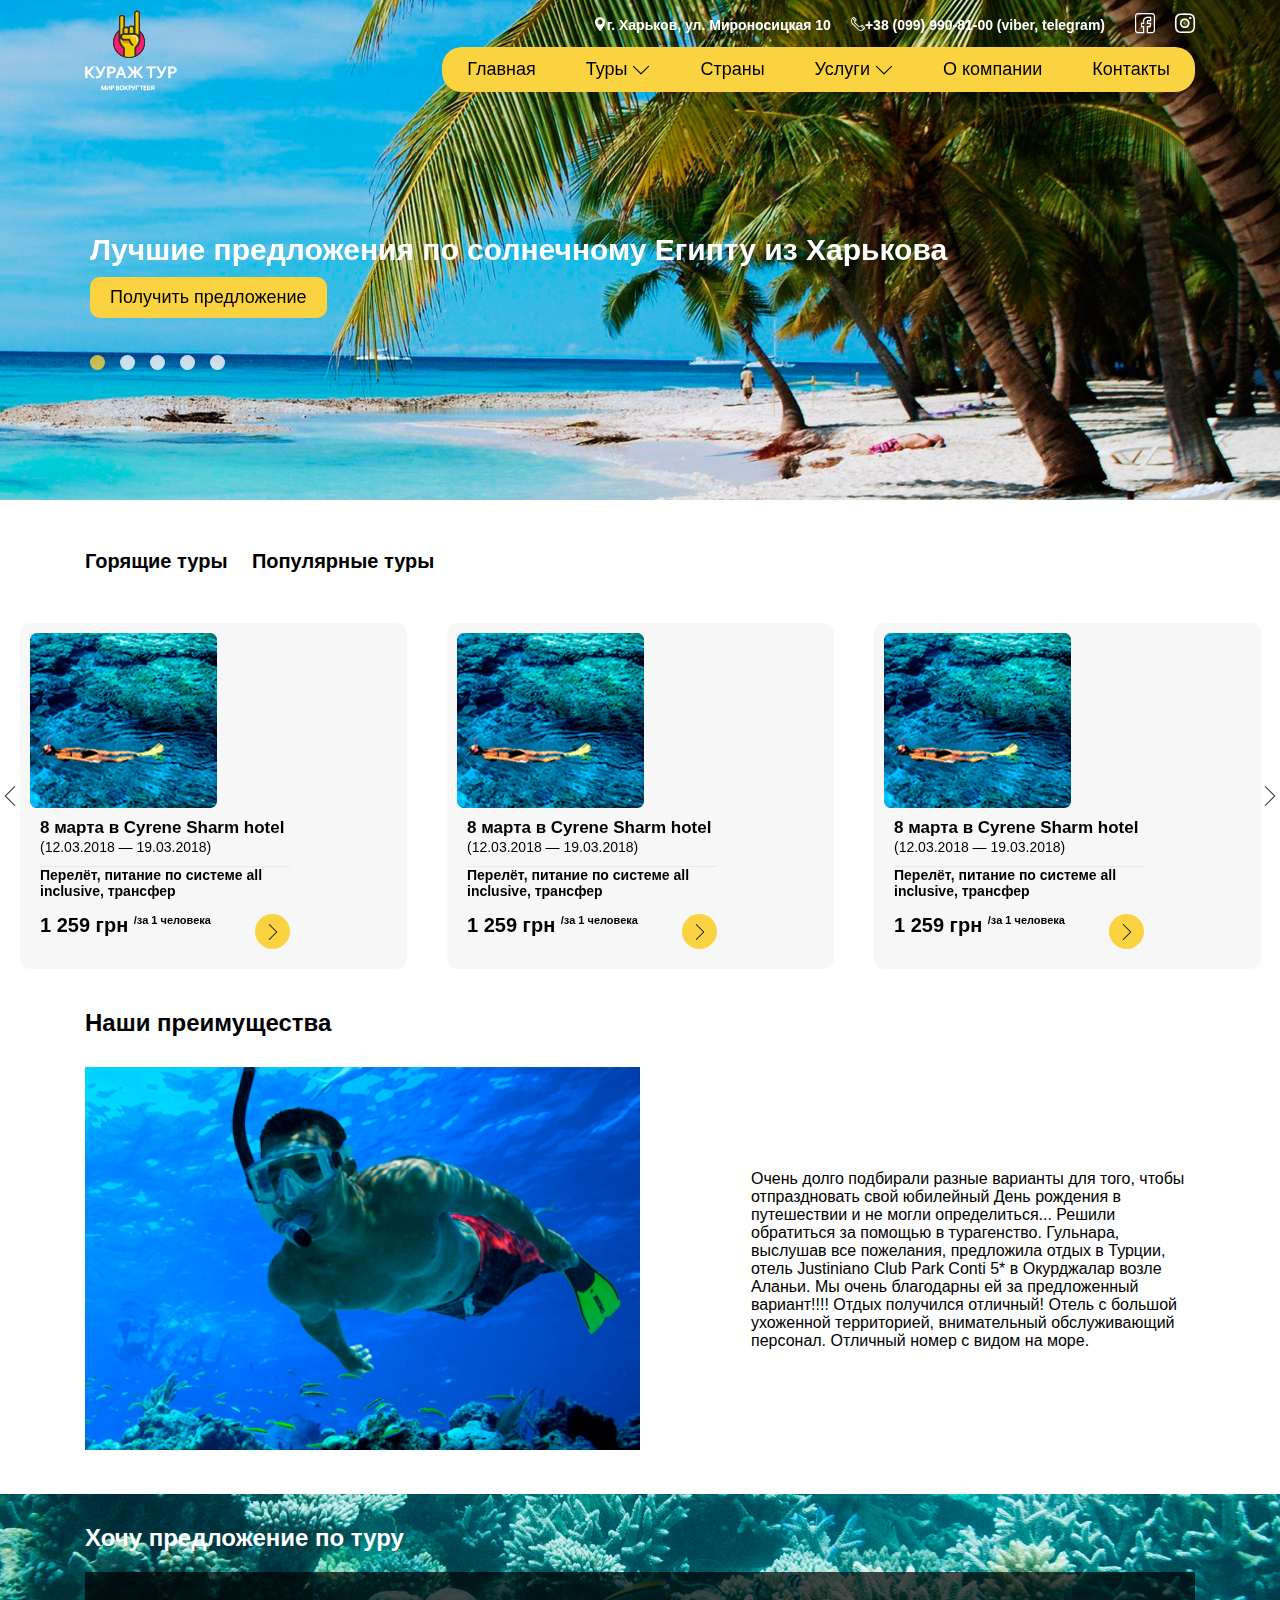
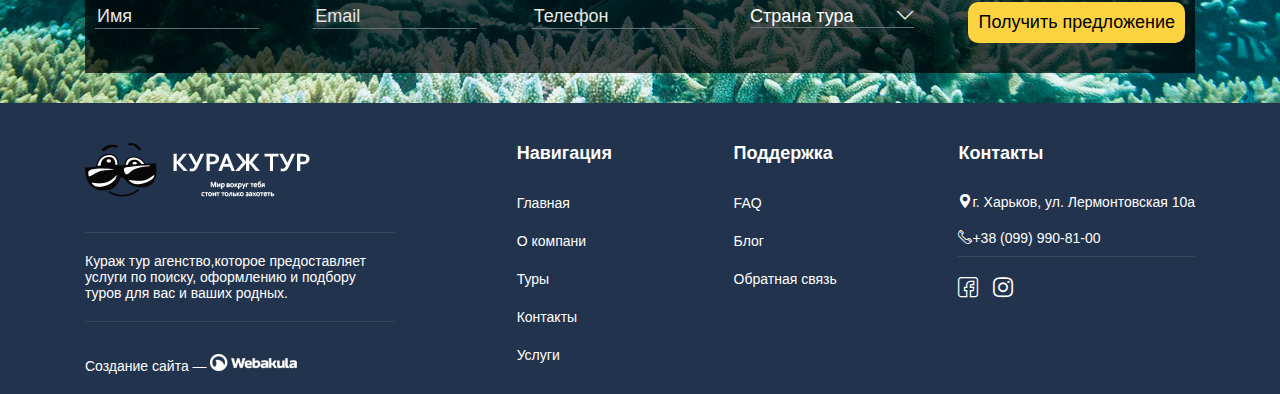
<file: index.html>
<!DOCTYPE html>
<html lang="ru">

<head>
    <meta charset="UTF-8">
    <meta name="viewport" content="width=device-width, initial-scale=1.0">
    <meta http-equiv="X-UA-Compatible" content="ie=edge">
    <link rel="stylesheet" href="./css/main.css">
    <link rel="stylesheet" type="text/css" href="./js/slick-1.8.1/slick/slick.css" />
    <link rel="stylesheet" type="text/css" href="./js/slick-1.8.1/slick/slick-theme.css" />
    <script src="https://ajax.googleapis.com/ajax/libs/jquery/3.4.1/jquery.min.js"></script>
    <script src="./js/slick-1.8.1/slick/slick.min.js"></script>
    <script src="./js/jquery-validation-1.15.1/dist/jquery.validate.js"></script>
    <script src="./js/main.js"></script>
    <title>Кураж Тур</title>
</head>

<body>
    <div class="wrapper">
        <header class="header">
            <div class="container">
                <div class="header-wrapp">
                    <div class="logo">
                        <a href="#"><img src="./img/logo.png" alt="logo"></a>
                    </div>
                    <div class="menu-block">
                        <div class="info">
                            <p><i class="icon-pin"></i>г. Харьков, ул. Мироносицкая 10</p>
                            <p><i class="icon-telephone"></i>+38 (099) 990-81-00 (viber, telegram)</p>
                            <ul class="list-reset">
                                <li><a href="#"><i class="icon-facebook"></i></a></li>
                                <li><a href="#"><i class="icon-instagram"></i></a></li>
                            </ul>
                        </div>
                        <nav class="menu">
                            <ul class="navigation list-reset">
                                <li><a href="#">Главная</a></li>
                                <li><a href="#">Туры <i class="icon-down-arrow"></i></a>
                                    <div class="dropdown">
                                        <ul class="list-reset">
                                            <li><a href="#">Item</a></li>
                                            <li><a href="#">Item</a></li>
                                            <li><a href="#">Item</a></li>
                                            <li><a href="#">Item</a></li>
                                            <li><a href="#">Item</a></li>
                                        </ul>
                                    </div>
                                </li>
                                <li><a href="#">Страны</a></li>
                                <li><a href="#">Услуги <i class="icon-down-arrow"></i></a>
                                    <div class="dropdown">
                                        <ul class="list-reset">
                                            <li><a href="#">Item</a></li>
                                            <li><a href="#">Item</a></li>
                                            <li><a href="#">Item</a></li>
                                            <li><a href="#">Item</a></li>
                                            <li><a href="#">Item</a></li>
                                        </ul>
                                    </div>
                                </li>
                                <li><a href="#">О компании</a></li>
                                <li><a href="#">Контакты</a></li>
                            </ul>
                        </nav>
                    </div>
                    <a href="#" class="nav-btn"><span></span></a>
                </div>
            </div>
        </header>
        <main class="main">
            <div class="visual-banner">
                <div class="slider-wrapp">
                    <div class="slide">
                        <img src="./img/banner1.png" alt="banner">
                        <img src="./img/banner2.png" alt="banner">
                        <img src="./img/banner3.png" alt="banner">
                        <img src="./img/banner4.png" alt="banner">
                        <img src="./img/banner5.png" alt="banner">
                    </div>
                    <div class="container">
                        <div class="proposition-wrapp">
                            <h1>Лучшие предложения по солнечному Египту из Харькова</h1>
                            <div class="btn-wrapp"><a href="#">Получить предложение</a></div>
                        </div>
                    </div>
                </div>
            </div>
            <section class="tours">
                <div class="container">
                    <p>Горящие туры</p>
                    <p>Популярные туры</p>
                </div>
                <div class="slider-container">
                    <div class="slide-wrapp">
                        <div class="slide-tour">
                            <div class="img-hold">
                                <img src="./img/img1.png" alt="image">
                            </div>
                            <div class="info-hold">
                                <div class="tour-info">
                                    <h3>8 марта в Cyrene Sharm hotel</h3>
                                    <span>(12.03.2018 — 19.03.2018)</span>
                                </div>
                                <p>Перелёт, питание по системе all inclusive, трансфер</p>
                                <div class="price-wrapp">
                                    <strong class="price">1 259 грн <sup>/за 1 человека</sup></strong>
                                    <a href="#"><i class="icon-next"></i></a>
                                </div>
                            </div>
                        </div>
                    </div>
                    <div class="slide-wrapp">
                        <div class="slide-tour">
                            <div class="img-hold">
                                <img src="./img/img1.png" alt="image">
                            </div>
                            <div class="info-hold">
                                <div class="tour-info">
                                    <h3>8 марта в Cyrene Sharm hotel</h3>
                                    <span>(12.03.2018 — 19.03.2018)</span>
                                </div>
                                <p>Перелёт, питание по системе all inclusive, трансфер</p>
                                <div class="price-wrapp">
                                    <strong class="price">1 259 грн <sup>/за 1 человека</sup></strong>
                                    <a href="#"><i class="icon-next"></i></a>
                                </div>
                            </div>
                        </div>
                    </div>
                    <div class="slide-wrapp">
                        <div class="slide-tour">
                            <div class="img-hold">
                                <img src="./img/img1.png" alt="image">
                            </div>
                            <div class="info-hold">
                                <div class="tour-info">
                                    <h3>8 марта в Cyrene Sharm hotel</h3>
                                    <span>(12.03.2018 — 19.03.2018)</span>
                                </div>
                                <p>Перелёт, питание по системе all inclusive, трансфер</p>
                                <div class="price-wrapp">
                                    <strong class="price">1 259 грн <sup>/за 1 человека</sup></strong>
                                    <a href="#"><i class="icon-next"></i></a>
                                </div>
                            </div>
                        </div>
                    </div>
                    <div class="slide-wrapp">
                        <div class="slide-tour">
                            <div class="img-hold">
                                <img src="./img/img1.png" alt="image">
                            </div>
                            <div class="info-hold">
                                <div class="tour-info">
                                    <h3>8 марта в Cyrene Sharm hotel</h3>
                                    <span>(12.03.2018 — 19.03.2018)</span>
                                </div>
                                <p>Перелёт, питание по системе all inclusive, трансфер</p>
                                <div class="price-wrapp">
                                    <strong class="price">1 259 грн <sup>/за 1 человека</sup></strong>
                                    <a href="#"><i class="icon-next"></i></a>
                                </div>
                            </div>
                        </div>
                    </div>
                    <div class="slide-wrapp">
                        <div class="slide-tour">
                            <div class="img-hold">
                                <img src="./img/img1.png" alt="image">
                            </div>
                            <div class="info-hold">
                                <div class="tour-info">
                                    <h3>8 марта в Cyrene Sharm hotel</h3>
                                    <span>(12.03.2018 — 19.03.2018)</span>
                                </div>
                                <p>Перелёт, питание по системе all inclusive, трансфер</p>
                                <div class="price-wrapp">
                                    <strong class="price">1 259 грн <sup>/за 1 человека</sup></strong>
                                    <a href="#"><i class="icon-next"></i></a>
                                </div>
                            </div>
                        </div>
                    </div>
                </div>
            </section>
            <section class="our-advantages">
                <div class="container">
                    <h2>Наши преимущества</h2>
                    <div class="holder">
                        <div class="img-wrapp">
                            <img src="./img/img4.png" alt="image">
                        </div>
                        <div class="text-wrapp">
                            <p>Очень долго подбирали разные варианты для того, чтобы отпраздновать свой юбилейный День
                                рождения
                                в путешествии и не могли определиться... Решили обратиться за помощью в турагенство.
                                Гульнара,
                                выслушав все пожелания, предложила отдых в Турции, отель Justiniano Club Park Conti 5* в
                                Окурджалар возле Аланьи. Мы очень благодарны ей за предложенный вариант!!!! Отдых
                                получился
                                отличный! Отель с большой ухоженной территорией, внимательный обслуживающий персонал.
                                Отличный
                                номер с видом на море.</p>
                        </div>
                    </div>
                </div>
            </section>
            <section class="proposition">
                <div class="container">
                    <h2>Хочу предложение по туру</h2>
                    <form action="post" class="form" id="form1">
                        <div class="input-wrapp"><input type="text" placeholder="Имя" id="name" name="name" required>
                        </div>
                        <div class="input-wrapp"><input type="email" placeholder="Email" id="email" name="email"
                                required></div>
                        <div class="input-wrapp"><input type="text" placeholder="Телефон" id="phone" name="phone"
                                required></div>
                        <div class="input-wrapp">
                            <div class="selectCountry">
                                <span class="current">Страна тура</span>
                                <ul class="list-reset countries">
                                    <li class="country">Турция</li>
                                    <li class="country">Египет</li>
                                    <li class="country">Шри-Ланка</li>
                                    <li class="country">Доминикана</li>
                                </ul>
                            </div>
                        </div>
                        <button type="submit" class="btnSubmit" id="submit">Получить предложение</button>
                    </form>
                </div>
            </section>
        </main>
        <footer class="footer">
            <div class="container">
                <div class="footer-wrapp">
                    <div class="footer-info">
                        <div class="img-hold">
                            <img src="./img/img6.png" alt="image">
                        </div>
                        <p class="description">Кураж тур агенство,которое предоставляет услуги по поиску, оформлению и
                            подбору
                            туров для вас
                            и ваших родных.</p>
                        <p class="site-author">Создание сайта — <a href="#"><img src="./img/logo2.png" alt="image"></a>
                        </p>
                    </div>
                    <div class="footer-nav">
                        <strong class="title">Навигация</strong>
                        <ul class="list-reset">
                            <li><a href="#">Главная</a></li>
                            <li><a href="#">О компани</a></li>
                            <li><a href="#">Туры</a></li>
                            <li><a href="#">Контакты</a></li>
                            <li><a href="#">Услуги</a></li>
                        </ul>
                    </div>
                    <div class="footer-support">
                        <strong class="title">Поддержка</strong>
                        <ul class="list-reset">
                            <li><a href="#">FAQ</a></li>
                            <li><a href="#">Блог</a></li>
                            <li><a href="#">Обратная связь</a></li>
                        </ul>
                    </div>
                    <div class="footer-contacts">
                        <strong class="title">Контакты</strong>
                        <ul class="list-reset adress">
                            <li><i class="icon-pin"></i>г. Харьков, ул. Лермонтовская 10а</li>
                            <li><i class="icon-telephone"></i>+38 (099) 990-81-00 </li>
                        </ul>
                        <ul class="list-reset social-media">
                            <li><a href="#"><i class="icon-facebook"></i></a></li>
                            <li><a href="#"><i class="icon-instagram"></i></a></li>
                        </ul>
                    </div>
                </div>
            </div>
        </footer>
    </div>
</body>

</html>
</file>
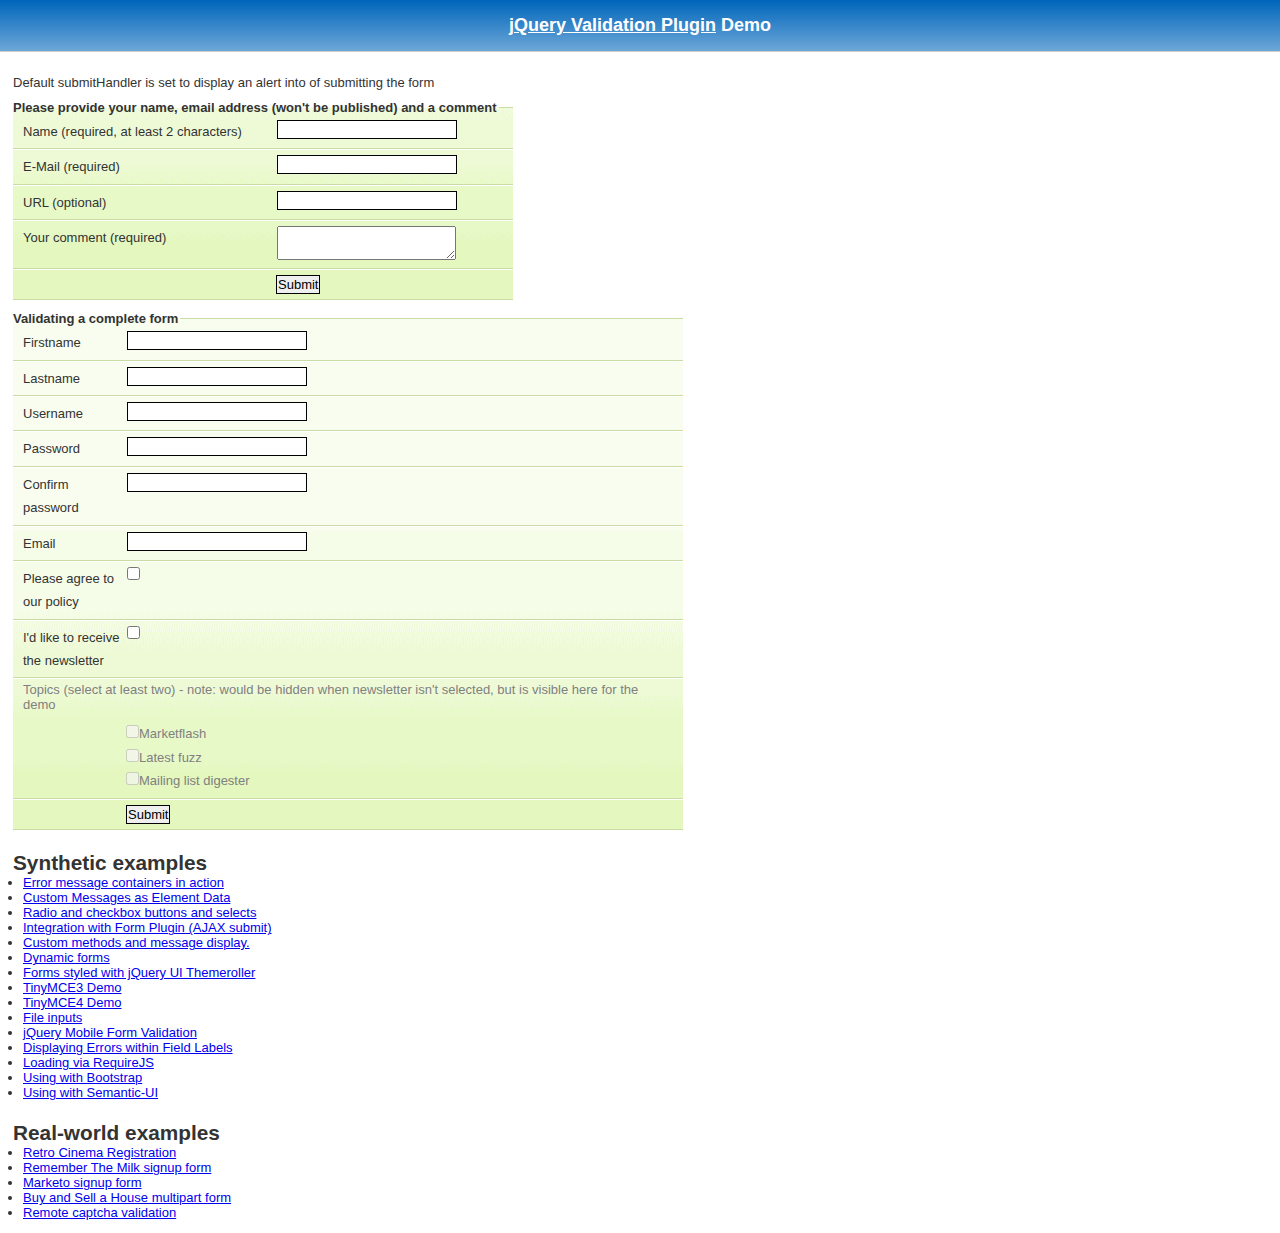
<file: js/jquery-validation-1.15.1/demo/index.html>
<!DOCTYPE html>
<html lang="en">
<head>
	<meta charset="utf-8">
	<title>jQuery validation plug-in - main demo</title>
	<link rel="stylesheet" href="css/screen.css">
	<script src="../lib/jquery.js"></script>
	<script src="../dist/jquery.validate.js"></script>
	<script>
	$.validator.setDefaults({
		submitHandler: function() {
			alert("submitted!");
		}
	});

	$().ready(function() {
		// validate the comment form when it is submitted
		$("#commentForm").validate();

		// validate signup form on keyup and submit
		$("#signupForm").validate({
			rules: {
				firstname: "required",
				lastname: "required",
				username: {
					required: true,
					minlength: 2
				},
				password: {
					required: true,
					minlength: 5
				},
				confirm_password: {
					required: true,
					minlength: 5,
					equalTo: "#password"
				},
				email: {
					required: true,
					email: true
				},
				topic: {
					required: "#newsletter:checked",
					minlength: 2
				},
				agree: "required"
			},
			messages: {
				firstname: "Please enter your firstname",
				lastname: "Please enter your lastname",
				username: {
					required: "Please enter a username",
					minlength: "Your username must consist of at least 2 characters"
				},
				password: {
					required: "Please provide a password",
					minlength: "Your password must be at least 5 characters long"
				},
				confirm_password: {
					required: "Please provide a password",
					minlength: "Your password must be at least 5 characters long",
					equalTo: "Please enter the same password as above"
				},
				email: "Please enter a valid email address",
				agree: "Please accept our policy",
				topic: "Please select at least 2 topics"
			}
		});

		// propose username by combining first- and lastname
		$("#username").focus(function() {
			var firstname = $("#firstname").val();
			var lastname = $("#lastname").val();
			if (firstname && lastname && !this.value) {
				this.value = firstname + "." + lastname;
			}
		});

		//code to hide topic selection, disable for demo
		var newsletter = $("#newsletter");
		// newsletter topics are optional, hide at first
		var inital = newsletter.is(":checked");
		var topics = $("#newsletter_topics")[inital ? "removeClass" : "addClass"]("gray");
		var topicInputs = topics.find("input").attr("disabled", !inital);
		// show when newsletter is checked
		newsletter.click(function() {
			topics[this.checked ? "removeClass" : "addClass"]("gray");
			topicInputs.attr("disabled", !this.checked);
		});
	});
	</script>
	<style>
	#commentForm {
		width: 500px;
	}
	#commentForm label {
		width: 250px;
	}
	#commentForm label.error, #commentForm input.submit {
		margin-left: 253px;
	}
	#signupForm {
		width: 670px;
	}
	#signupForm label.error {
		margin-left: 10px;
		width: auto;
		display: inline;
	}
	#newsletter_topics label.error {
		display: none;
		margin-left: 103px;
	}
	</style>
</head>
<body>
<h1 id="banner"><a href="http://jqueryvalidation.org/">jQuery Validation Plugin</a> Demo</h1>
<div id="main">
	<p>Default submitHandler is set to display an alert into of submitting the form</p>
	<form class="cmxform" id="commentForm" method="get" action="">
		<fieldset>
			<legend>Please provide your name, email address (won't be published) and a comment</legend>
			<p>
				<label for="cname">Name (required, at least 2 characters)</label>
				<input id="cname" name="name" minlength="2" type="text" required>
			</p>
			<p>
				<label for="cemail">E-Mail (required)</label>
				<input id="cemail" type="email" name="email" required>
			</p>
			<p>
				<label for="curl">URL (optional)</label>
				<input id="curl" type="url" name="url">
			</p>
			<p>
				<label for="ccomment">Your comment (required)</label>
				<textarea id="ccomment" name="comment" required></textarea>
			</p>
			<p>
				<input class="submit" type="submit" value="Submit">
			</p>
		</fieldset>
	</form>
	<form class="cmxform" id="signupForm" method="get" action="">
		<fieldset>
			<legend>Validating a complete form</legend>
			<p>
				<label for="firstname">Firstname</label>
				<input id="firstname" name="firstname" type="text">
			</p>
			<p>
				<label for="lastname">Lastname</label>
				<input id="lastname" name="lastname" type="text">
			</p>
			<p>
				<label for="username">Username</label>
				<input id="username" name="username" type="text">
			</p>
			<p>
				<label for="password">Password</label>
				<input id="password" name="password" type="password">
			</p>
			<p>
				<label for="confirm_password">Confirm password</label>
				<input id="confirm_password" name="confirm_password" type="password">
			</p>
			<p>
				<label for="email">Email</label>
				<input id="email" name="email" type="email">
			</p>
			<p>
				<label for="agree">Please agree to our policy</label>
				<input type="checkbox" class="checkbox" id="agree" name="agree">
			</p>
			<p>
				<label for="newsletter">I'd like to receive the newsletter</label>
				<input type="checkbox" class="checkbox" id="newsletter" name="newsletter">
			</p>
			<fieldset id="newsletter_topics">
				<legend>Topics (select at least two) - note: would be hidden when newsletter isn't selected, but is visible here for the demo</legend>
				<label for="topic_marketflash">
					<input type="checkbox" id="topic_marketflash" value="marketflash" name="topic">Marketflash
				</label>
				<label for="topic_fuzz">
					<input type="checkbox" id="topic_fuzz" value="fuzz" name="topic">Latest fuzz
				</label>
				<label for="topic_digester">
					<input type="checkbox" id="topic_digester" value="digester" name="topic">Mailing list digester
				</label>
				<label for="topic" class="error">Please select at least two topics you'd like to receive.</label>
			</fieldset>
			<p>
				<input class="submit" type="submit" value="Submit">
			</p>
		</fieldset>
	</form>
	<h3>Synthetic examples</h3>
	<ul>
		<li><a href="errorcontainer-demo.html">Error message containers in action</a>
		</li>
		<li><a href="custom-messages-data-demo.html">Custom Messages as Element Data</a>
		</li>
		<li><a href="radio-checkbox-select-demo.html">Radio and checkbox buttons and selects</a>
		</li>
		<li><a href="ajaxSubmit-integration-demo.html">Integration with Form Plugin (AJAX submit)</a>
		</li>
		<li><a href="custom-methods-demo.html">Custom methods and message display.</a>
		</li>
		<li><a href="dynamic-totals.html">Dynamic forms</a>
		</li>
		<li><a href="themerollered.html">Forms styled with jQuery UI Themeroller</a>
		</li>
		<li><a href="tinymce/">TinyMCE3 Demo</a>
		</li>
		<li><a href="tinymce4/">TinyMCE4 Demo</a>
		</li>
		<li><a href="file_input.html">File inputs</a>
		</li>
		<li><a href="jquerymobile.html">jQuery Mobile Form Validation</a>
		</li>
		<li><a href="errors-within-labels.html">Displaying Errors within Field Labels</a>
		</li>
		<li><a href="requirejs/index.html">Loading via RequireJS</a>
		</li>
		<li><a href="bootstrap/index.html">Using with Bootstrap</a>
		</li>
		<li><a href="semantic-ui/index.html">Using with Semantic-UI</a>
		</li>
	</ul>
	<h3>Real-world examples</h3>
	<ul>
		<li><a href="cinema/">Retro Cinema Registration</a></li>
		<li><a href="milk/">Remember The Milk signup form</a></li>
		<li><a href="marketo/">Marketo signup form</a></li>
		<li><a href="multipart/">Buy and Sell a House multipart form</a></li>
		<li><a href="captcha/">Remote captcha validation</a></li>
	</ul>
</div>
</body>
</html>
</file>
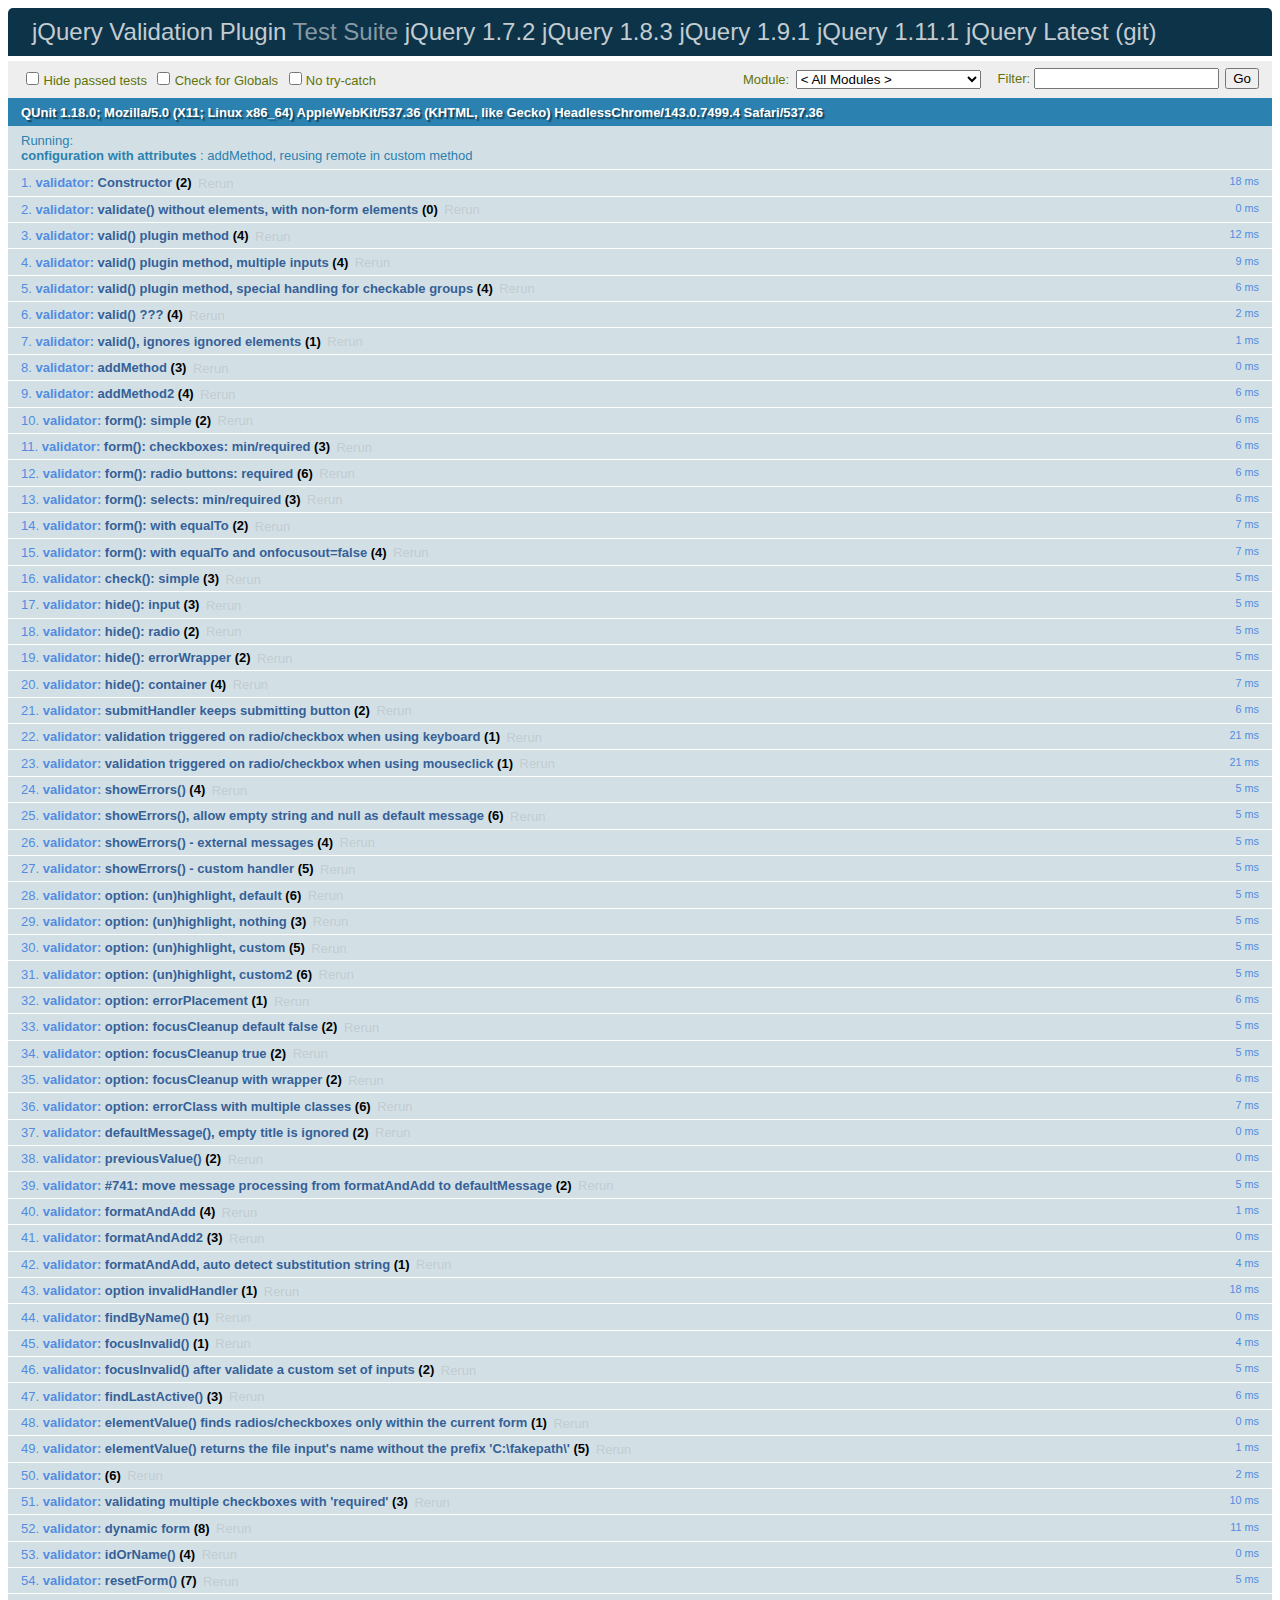
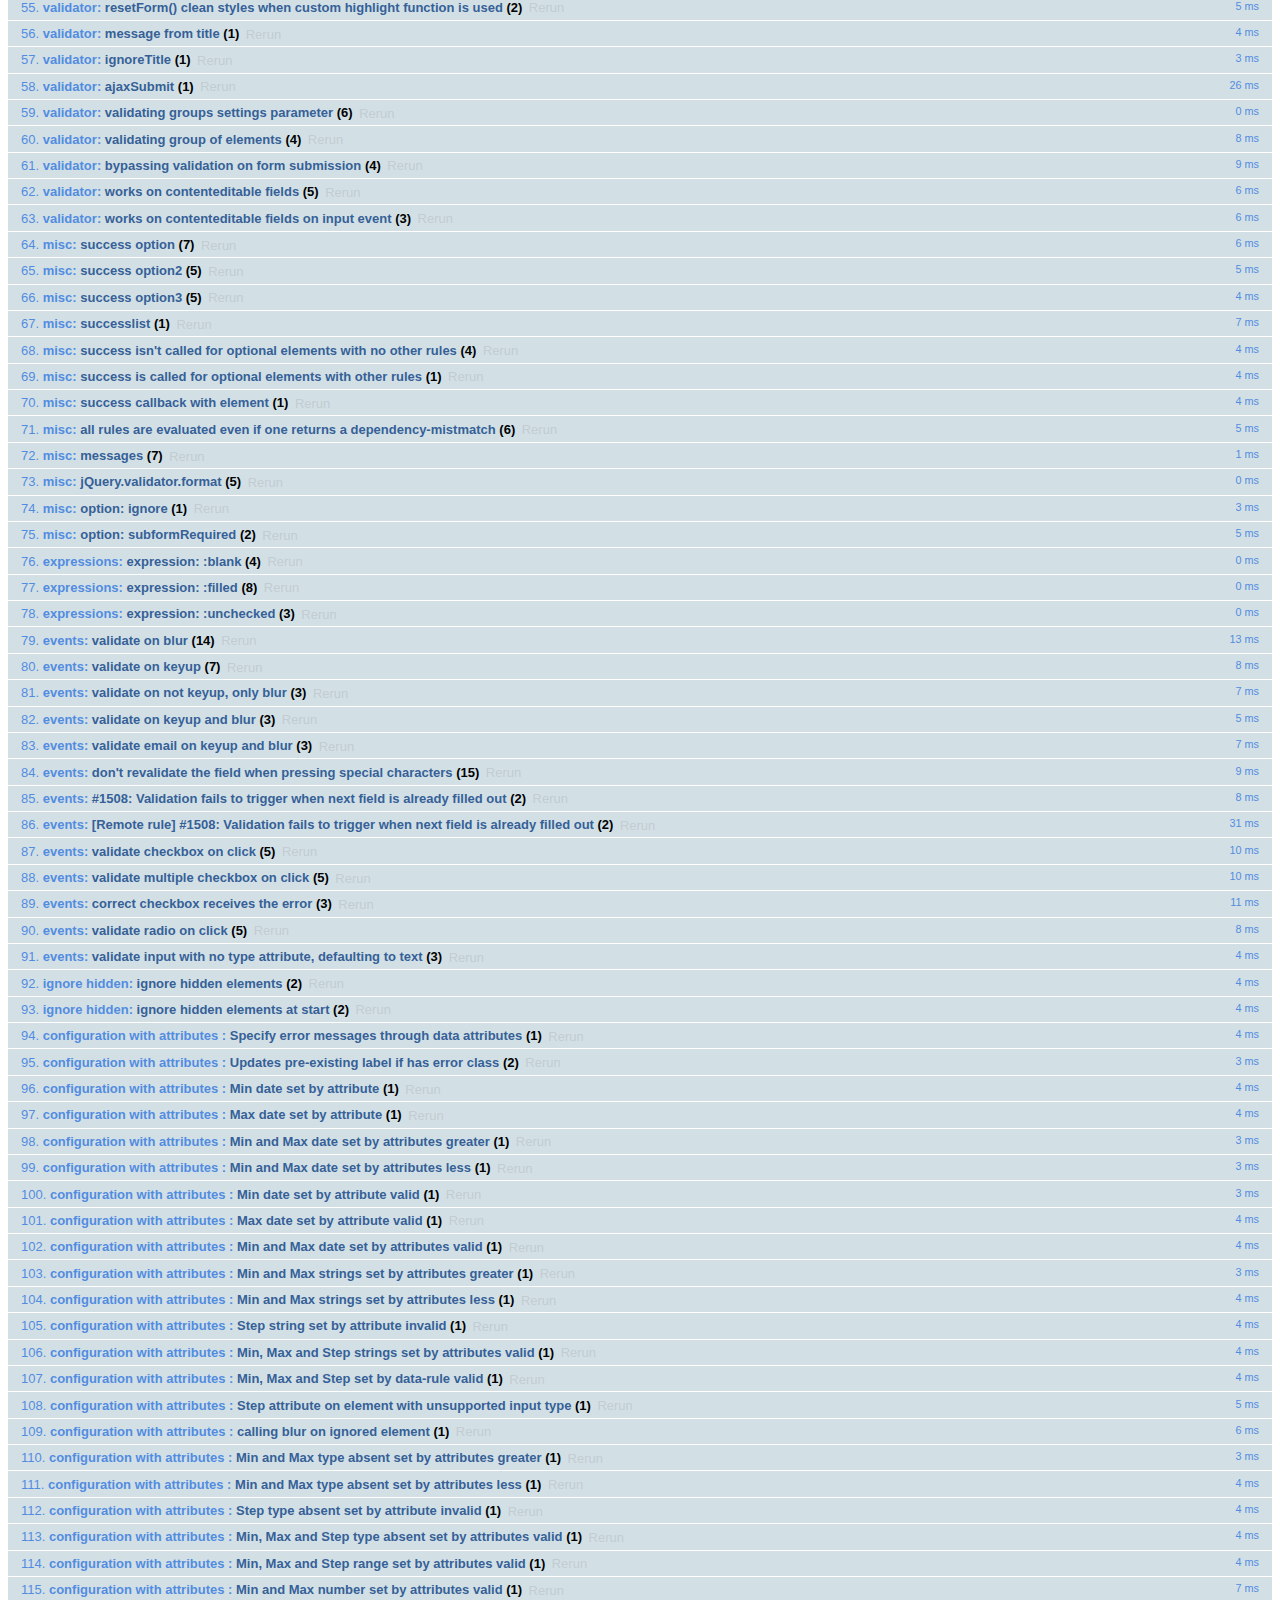
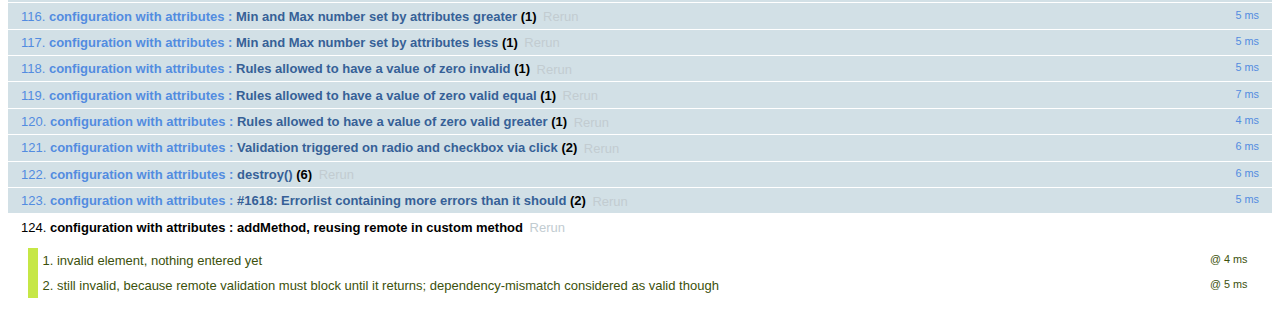
<file: js/jquery-validation-1.15.1/test/index.html>
<!DOCTYPE html>
<html id="html">
<head>
	<meta charset="utf-8">
	<title>jQuery - Validation Test Suite</title>
	<link rel="stylesheet" href="qunit/qunit.css">
	<script src="../lib/jquery.js"></script>
	<script src="../lib/jquery.simulate.js"></script>
	<script src="../lib/jquery.form.js"></script>
	<script src="qunit/qunit.js"></script>
	<script src="../lib/jquery.mockjax.js"></script>
	<script src="../dist/jquery.validate.js"></script>
	<script src="../dist/additional-methods.js"></script>
	<script src="test.js"></script>
	<script src="rules.js"></script>
	<script src="messages.js"></script>
	<script src="methods.js"></script>
	<script src="additional/creditcard.js"></script>
	<script src="aria.js"></script>
	<script src="error-placement.js"></script>
</head>
<body id="body">
<h1 id="qunit-header">
	<a href="http://jqueryvalidation.org/">jQuery Validation Plugin</a> Test Suite
	<a href="?jquery=1.7.2">jQuery 1.7.2</a>
	<a href="?jquery=1.8.3">jQuery 1.8.3</a>
	<a href="?jquery=1.9.1">jQuery 1.9.1</a>
	<a href="?jquery=1.11.1">jQuery 1.11.1</a>
	<a href="?jquery=git">jQuery Latest (git)</a>
</h1>
<div>
</div>
<h2 id="qunit-banner"></h2>
<div id="qunit-testrunner-toolbar"></div>
<h2 id="qunit-userAgent"></h2>
<ol id="qunit-tests"></ol>
<!-- Test HTML -->
<div id="other" style="display:none;">
	<input type="password" name="pw1" id="pw1" value="engfeh">
	<input type="password" name="pw2" id="pw2" value="">
</div>
<div id="qunit-fixture">
	<p id="firstp">See <a id="simon1" href="http://simon.incutio.com/archive/2003/03/25/#getElementsBySelector" rel="bookmark">this blog entry</a> for more information.</p>
	<p id="ap">
		Here are some links in a normal paragraph: <a id="google" href="http://www.google.com/" title="Google!">Google</a>,
		<a id="groups" href="http://groups.google.com/">Google Groups</a>. This link has
		<code><a href="#" id="anchor1">class="blog"</a>
		</code>:
		<a href="http://diveintomark.org/" class="blog" hreflang="en" id="mark">diveintomark</a>
	</p>
	<div id="foo">
		<p id="sndp">Everything inside the red border is inside a div with
			<code>id="foo"</code>.</p>
		<p lang="en" id="en">This is a normal link: <a id="yahoo" href="http://www.yahoo.com/" class="blogTest">Yahoo</a>
		</p>
		<p id="sap">This link has
			<code><a href="#2" id="anchor2">class="blog"</a>
			</code>: <a href="http://simon.incutio.com/" class="blog link" id="simon">Simon Willison's Weblog</a>
		</p>
	</div>
	<p id="first">Try them out:</p>
	<ul id="firstUL"></ul>
	<ol id="empty"></ol>
	<form id="testForm1">
		<input type="text" data-rule-required="true" data-rule-minlength="2" title="buga" name="firstname" id="firstname">
		<label id="errorFirstname" for="firstname" class="error">error for firstname</label>
		<input type="text" data-rule-required="true" title="buga" name="lastname" id="lastname">
		<input type="text" data-rule-required="true" title="something" name="something" id="something" value="something">
	</form>
	<form id="testForm1clean">
		<input title="buga" name="firstnamec" id="firstnamec">
		<label id="errorFirstnamec" for="firstnamec" class="error">error for firstname</label>
		<input title="buga" name="lastname" id="lastnamec">
		<input name="username" id="usernamec">
		<input id="urlc" type="text" name="urlc">
	</form>
	<form id="userForm">
		<input type="text" data-rule-required="true" name="username" id="username">
		<input type="submit" name="submitButton" value="submitButtonValue">
	</form>
	<form id="signupForm" action="form.php">
		<input id="user" name="user" title="Please enter your username (at least 3 characters)" data-rule-required="true" data-rule-minlength="3">
		<input type="password" name="password" id="password" data-rule-required="true" data-rule-minlength="5">
	</form>
	<form id="testForm2">
		<input data-rule-required="true" type="radio" name="agree" id="agb">
		<label for="agree" id="agreeLabel" class="xerror">error for agb</label>
	</form>
	<form id="testForm3">
		<select data-rule-required="true" name="meal" id="meal">
			<option value="">Please select...</option>
			<option value="1">Food</option>
			<option value="2">Milk</option>
		</select>
	</form>
	<div class="error" id="errorContainer">
		<ul>
			<li class="error" id="errorWrapper">
				<label for="meal" id="mealLabel" class="error">error for meal</label>
			</li>
		</ul>
	</div>
	<form id="testForm4">
		<input data-rule-foo="true" name="f1" id="f1">
		<input data-rule-bar="true" name="f2" id="f2">
	</form>
	<form id="testForm5">
		<input data-rule-equalto="#x2" value="x" name="x1" id="x1">
		<input data-rule-equalto="#x1" value="y" name="x2" id="x2">
	</form>
	<form id="testForm6">
		<input data-rule-required="true" data-rule-minlength="2" type="checkbox" name="check" id="form6check1">
		<input type="checkbox" name="check" id="form6check2">
	</form>
	<form id="testForm7">
		<select data-rule-required="true" data-rule-minlength="2" name="selectf7" id="selectf7" multiple="multiple">
			<option id="optionxa" value="0">0</option>
			<option id="optionxb" value="1">1</option>
			<option id="optionxc" value="2">2</option>
			<option id="optionxd" value="3">3</option>
		</select>
	</form>
	<form id="dateRangeForm">
		<input id="fromDate" name="fromDate" class="requiredDateRange" value="x">
		<input id="toDate" name="toDate" class="requiredDateRange" value="y">
		<span class="errorContainer"></span>
	</form>
	<form id="testForm8">
		<input id="form8input" data-rule-required="true" data-rule-number="true" data-rule-rangelength="2,8" name="abc">
		<input type="radio" name="radio1">
	</form>
	<form id="testForm9">
		<input id="testEmail9" data-rule-required="true" data-rule-email="true" data-msg-required="required" data-msg-email="email">
		<input id="testGeneric9" data-rule-required="true" data-rule-email="true" data-msg="generic" data-msg-email="email">
	</form>
	<form id="testForm10">
		<input type="radio" name="testForm10Radio" value="1" id="testForm10Radio1">
		<input type="radio" name="testForm10Radio" value="2" id="testForm10Radio2">
	</form>
	<form id="testForm11">
		<!-- HTML5 -->
		<input required type="text" name="testForm11Text" id="testForm11text1">
	</form>
	<form id="testForm12">
		<!-- empty "type" attribute -->
		<input name="testForm12text" id="testForm12text" data-rule-required="true">
	</form>
	<form id="testForm13">
		<select id="cars-select" name="cars" title="Please select at least two cars, but no more than three" required rangelength="[2,3]" multiple="multiple">
			<option value="m_sl">Mercedes SL</option>
			<option value="o_c">Opel Corsa</option>
			<option value="vw_p">VW Polo</option>
			<option value="t_s">Titanic Skoda</option>
		</select>
	</form>
	<form id="testForm14">
		<!-- test existing "label" error holder -->
		<input name="testForm14text" id="testForm14text" data-rule-required="true" data-msg="required">
		<label for="testForm14text" class="error"></label>
	</form>
	<form id="testForm16">
		<!-- test existing "label" attribute -->
		<input name="testForm16text" id="testForm16text" data-rule-required="true" data-msg="missing">
		<label for="testForm16text" class="title">Field Label</label>
	</form>
	<form id="testForm15">
		<!-- test existing non-label error holder -->
		<input name="testForm15text" id="testForm15text" data-rule-required="true" data-msg="required" aria-describedby="testForm15text-error">
		<span id="testForm15text-error" class="error"></span>
	</form>
	<form id="testForm17">
		<!-- test existing non-error aria-describedby -->
		<label for="testForm17text">My Label</label>
		<input name="testForm17text" id="testForm17text" data-rule-required="true" data-msg="required" aria-describedby="testForm17text-description">
		<span id="testForm17text-description">This is where you enter your data</span>
	</form>
	<form id="testForm18">
		<!-- test id/name containing brackets -->
		<input name="testForm18[text]" id="testForm18[text]" required>
	</form>
	<form id="testForm19">
		<!-- test id/name containing $ -->
		<input name="testForm19$text" id="testForm19$text" required>
	</form>
	<form id="dataMessages">
		<input name="dataMessagesName" id="dataMessagesName" class="required" data-msg-required="You must enter a value here">
	</form>
	<div id="simplecontainer">
		<h3></h3>
	</div>
	<div id="container" style="min-height:1px"></div>
	<ol id="labelcontainer"></ol>
	<form id="elementsOrder">
		<select class="required" name="order1" id="order1">
			<option value="">none</option>
		</select>
		<input class="required" name="order2" id="order2">
		<input class="required" name="order3" type="checkbox" id="order3">
		<input class="required" name="order4" id="order4">
		<input class="required" name="order5" type="radio" id="order5">
		<input class="required" name="order6" id="order6">
		<ul id="orderContainer">
		</ul>
	</form>
	<form id="form" action="formaction">
		<input type="text" name="action" value="Test" id="text1">
		<input type="text" name="text2" value="" id="text1b">
		<input type="text" name="text2" value="T " id="text1c">
		<input type="text" name="text2" value="T" id="text2">
		<input type="text" name="text2" value="TestTestTest" id="text3">
		<input type="text" name="action" value="0" id="value1">
		<input type="text" name="text2" value="10" id="value2">
		<input type="text" name="text2" value="1000" id="value3">
		<input type="text" name="text2" value="0.00125" id="value4">
		<input type="radio" name="radio1" id="radio1">
		<input type="radio" name="radio1" id="radio1a">
		<input type="radio" name="radio2" id="radio2" checked="checked">
		<input type="radio" name="radio" id="radio3">
		<input type="radio" name="radio" id="radio4" checked="checked">
		<input type="checkbox" name="check" id="check1" checked="checked">
		<input type="checkbox" name="check" id="check1b">
		<input type="checkbox" name="check2" id="check2">
		<input type="checkbox" name="check3" id="check3" checked="checked">
		<input type="checkbox" name="check3" checked="checked">
		<input type="checkbox" name="check3" checked="checked">
		<input type="checkbox" name="check3" checked="checked">
		<input type="checkbox" name="check3" checked="checked">
		<input type="hidden" name="hidden" id="hidden1">
		<input type="text" style="display:none;" name="foo[bar]" id="hidden2">
		<input type="text" readonly="readonly" id="name" name="name" value="name">
		<button name="button">Button</button>
		<textarea id="area1" name="area1">foobar</textarea>
		<textarea id="area2" name="area2"></textarea>
		<select name="select1" id="select1">
			<option id="option1a" value="">Nothing</option>
			<option id="option1b" value="1">1</option>
			<option id="option1c" value="2">2</option>
			<option id="option1d" value="3">3</option>
		</select>
		<select name="select2" id="select2">
			<option id="option2a" value="">Nothing</option>
			<option id="option2b" value="1">1</option>
			<option id="option2c" value="2">2</option>
			<option id="option2d" selected="selected" value="3">3</option>
		</select>
		<select name="select3" id="select3" multiple="multiple">
			<option id="option3a" value="">Nothing</option>
			<option id="option3b" selected="selected" value="1">1</option>
			<option id="option3c" selected="selected" value="2">2</option>
			<option id="option3d" value="3">3</option>
		</select>
		<select name="select4" id="select4" multiple="multiple">
			<option id="option4a" selected="selected" value="1">1</option>
			<option id="option4b" selected="selected" value="2">2</option>
			<option id="option4c" selected="selected" value="3">3</option>
			<option id="option4d" selected="selected" value="4">4</option>
			<option id="option4e" selected="selected" value="5">5</option>
		</select>
		<select name="select5" id="select5" multiple="multiple">
			<option id="option5a" value="0">0</option>
			<option id="option5b" value="1">1</option>
			<option id="option5c" value="2">2</option>
			<option id="option5d" value="3">3</option>
		</select>
	</form>
	<form id="v2">
		<input id="v2-i1" name="v2-i1" class="required">
		<input id="v2-i2" name="v2-i2" class="required email">
		<input id="v2-i3" name="v2-i3" class="url">
		<input id="v2-i4" name="v2-i4" class="required" minlength="2">
		<input id="v2-i5" name="v2-i5" class="required" minlength="2" maxlength="5" customMethod1="123">
		<input id="v2-i6" name="v2-i6" class="required customMethod2" data-rule-maxlength="5" data-rule-minlength="2">
		<input id="v2-i7" name="v2-i7">
	</form>
	<form id="checkables">
		<input type="checkbox" id="checkable1" name="checkablesgroup" class="required">
		<input type="checkbox" id="checkable2" name="checkablesgroup">
		<input type="checkbox" id="checkable3" name="checkablesgroup">
	</form>
	<form id="subformRequired">
		<div class="billingAddressControl">
			<input type="checkbox" id="bill_to_co" name="bill_to_co" class="toggleCheck" checked="checked" style="width: auto;" tabindex="1">
			<label for="bill_to_co" style="cursor:pointer">Same as Company Address</label>
		</div>
		<div id="subform">
			<input maxlength="40" class="billingRequired" name="bill_first_name" size="20" type="text" tabindex="2" value="">
		</div>
		<input id="co_name" class="required" maxlength="40" name="co_name" size="20" type="text" tabindex="1" value="">
	</form>
	<form id="withTitle">
		<input class="required" name="hastitle" type="text" title="fromtitle">
	</form>
	<form id="ccform" method="get">
		<input id="cardnumber" name="cardnumber">
	</form>
	<form id="productInfo">
		<input class="productInfo" name="partnumber">
		<input class="productInfo" name="description">
		<input class="productInfo" name="color">
		<input name="supplier">
		<input class="productInfo" type="checkbox" name="discount">
	</form>
	<form id="updateLabel">
		<input class="required" name="updateLabelInput" id="updateLabelInput" data-msg-required="You must enter a value here">
		<label id="targetLabel" class="error" for="updateLabelInput">Some server-side error</label>
	</form>
	<form id="rangesMinDateInvalid">
		<input type="date" id="minDateInvalid" name="minDateInvalid" min="2012-12-21" value="2012-11-21">
	</form>
	<form id="ranges">
		<input type="date" id="maxDateInvalid" name="maxDateInvalid" max="2012-12-21" value="2013-01-21">
		<input type="date" id="rangeDateInvalidGreater" name="rangeDateInvalidGreater" min="2012-11-21" max="2013-01-21" value="2013-02-21">
		<input type="date" id="rangeDateInvalidLess" name="rangeDateInvalidLess" min="2012-11-21" max="2013-01-21" value="2012-10-21">
		<input type="date" id="maxDateValid" name="maxDateValid" max="2013-01-21" value="2012-12-21">
		<input type="date" id="rangeDateValid" name="rangeDateValid" min="2012-11-21" max="2013-01-21" value="2012-12-21">
		<!-- input type text is not supposed to have min/max/step according to html5,
			 but for backward compatibility with 1.10.0 we treat it as number.
			 you can also use type="number", in which case the browser may also
			 do validation, and mobile browsers may offer a numeric keypad to edit
			 the value.
			 Type absent is treated like type="text".
		  -->
		<input type="text" id="rangeTextInvalidGreater" name="rangeTextInvalidGreater" min="50" max="200" value="1000">
		<input type="text" id="rangeTextInvalidLess" name="rangeTextInvalidLess" min="200" max="1000" value="50">
		<input type="text" id="rangeTextInvalidStep" name="rangeTextInvalidStep" min="200" max="1000" step="100" value="250">
		<input id="rangeAbsentInvalidGreater" name="rangeAbsentInvalidGreater" min="50" max="200" value="1000">
		<input id="rangeAbsentInvalidLess" name="rangeAbsentInvalidLess" min="200" max="1000" value="50">
		<input id="rangeAbsentInvalidStep" name="rangeAbsentInvalidStep" min="200" max="1000" step="100" value="250">
		<input type="text" id="rangeTextValid" name="rangeTextValid" min="50" max="1000" step="50" value="200">
		<input type="text" id="rangeTextDataRuleValid" name="rangeTextValid" data-rule-min="50" data-rule-max="1000.00" data-rule-step="50.0" value="200">
		<input id="rangeAbsentValid" name="rangeAbsentValid" min="50" max="1000" step="50" value="200">
		<!-- ranges are like numbers in html5, except that browser is not required
			 to demand an exact value.  User interface could be a slider.
		  -->
		<input type="range" id="rangeRangeValid" name="rangeRangeValid" min="50" max="1000" step="50" value="200">
		<input type="number" id="rangeNumberValid" name="rangeNumberValid" min="50" max="1000" value="200">
		<input type="number" id="rangeNumberInvalidGreater" name="rangeNumberInvalidGreater" min="50" max="200" value="1000">
		<input type="number" id="rangeNumberInvalidLess" name="rangeNumberInvalidLess" min="50" max="200" value="6">
		<input type="number" id="rangeMinZeroInvalidLess" name="rangeMinZeroInvalidLess" min="0" value="-1">
		<input type="number" id="rangeMinZeroValidEqual" name="rangeMinZeroValidEqual" min="0" value="0">
		<input type="number" id="rangeMinZeroValidGreater" name="rangeMinZeroValidGreater" min="0" value="1">
	</form>
	<form id="stepOnUnsupportedType">
		<input type="date" id="stepOnUnsupportedTypeInput" name="stepOnUnsupportedTypeInput" step="1">
	</form>
	<form id="rangeMinDateValid">
		<input type="date" id="minDateValid" name="minDateValid" min="2012-11-21" value="2012-12-21">
	</form>
	<form id="bypassValidation">
		<input type="text" name="bypassValidationRequiredInput" required>
		<input id="normalSubmit" type="submit" value="submit">
		<input id="bypassSubmitWithCancel" type="submit" class="cancel" value="bypass1">
		<input id="bypassSubmitWithNoValidate1" type="submit" formnovalidate value="bypass1">
		<input id="bypassSubmitWithNoValidate2" type="submit" formnovalidate="formnovalidate" value="bypass2">
	</form>
	<form id="ariaInvalid">
		<input type="text" name="ariaInvalidFirstName" id="ariaInvalidFirstName">
	</form>
	<form id="ariaRequired">
		<input type="text" name="ariaRequiredDynamic" id="ariaRequiredDynamic">
		<input type="text" name="ariaRequiredStatic" id="ariaRequiredStatic" required="">
		<input type="text" name="ariaRequiredData" id="ariaRequiredData" data-rule-required="true">
		<input type="text" name="ariaRequiredClass" id="ariaRequiredClass" class="required">
	</form>
	<form id="ignoredElements">
		<select id="ss1" class="ignore">
			<option value="1">option 1</option>
			<option value="2">option 2</option>
		</select>
		<br>
		<input name="test" class="required" value="">
	</form>
	<form id="radiocheckbox" autocomplete="off">
		<input id="radiocheckbox-0-1" autocomplete="off" type="radio" name="radiocheckbox-0" required="required">
		<input id="radiocheckbox-0-2" autocomplete="off" type="radio" name="radiocheckbox-0" required="required">
		<input id="radiocheckbox-0-3" autocomplete="off" type="radio" name="radiocheckbox-0" required="required">
		<input id="radiocheckbox-1-1" autocomplete="off" type="checkbox" name="radiocheckbox-1" required="required">
		<input id="radiocheckbox-1-2" autocomplete="off" type="checkbox" name="radiocheckbox-1" required="required">
		<input id="radiocheckbox-1-3" autocomplete="off" type="checkbox" name="radiocheckbox-1" required="required">
	</form>
	<form id="testForm20">
		<!-- test id/name containing single quotes -->
		<input name="testForm20['text input']" id="testForm20['textinput']" required>
		<input type="checkbox" id="testForm20['checkboxinput']" name="testForm20['checkbox input']" required>
		<input type="radio" id="testForm20['radioinput']" name="testForm20['radio input']" required>
	</form>
	<form id="testForm21">
		<label for="testForm21!#$%&'()*+,./:;<=>?@[\]^`{|}~">Input text</label>
		<input type="text" name="testForm21!#$%&'()*+,./:;<=>?@[\]^`{|}~" id="testForm21!#$%&'()*+,./:;<=>?@[\]^`{|}~" required minlength="15">
	</form>
	<form id="testForm22">
		<label for="tF22Input">Input text</label>
		<input type="text" name="tF22Input" id="tF22Input" required minlength="5" data-msg-minlength="You should enter at least {0} characters.">
	</form>
	<form id="contenteditableForm">
		<div contenteditable id="contenteditableNumberInvalid" data-rule-number="true" name="field1">ABC</div>
		<div contenteditable id="contenteditableNumberValid" data-rule-number="true" name="field2">123</div>
		<div contenteditable id="contenteditableRequiredInvalid" data-rule-required="true" name="field3"></div>
		<div contenteditable id="contenteditableRequiredValid" data-rule-required="true" name="field3">Some text</div>
		<input id="contenteditableInput" type="text" data-rule-number="true" name="field4" value="ABC" />
	</form>
	<form id="testForm23">
		<input name="box1" id="box1" type="text" value="" />
		<input name="box2" id="box2" type="text" value="" />
	</form>
	<form id="testForm24">
		<input id="val1" type="hidden" name="val1" value="hello" />
		<input id="val2" type="text" name="val2" value="" />
		<input id="val3" type="text" name="val3" value="" />
	</form>
	<form id="add-method-remote">
		<input id="add-method-username" type="text" name="username" value="" data-rule-workemail="somevalue" required />
	</form>
	<form id="testForm25">
		<input type="text" data-rule-required="true" title="something25" name="something25" id="something25" value="">
	</form>
	<form id="testForm26">
		<select name="day" class="required">
			<option value="">day</option>
			<option value="1">1</option>
			<option value="2">2</option>
		</select>
		<br>
		<select name="month" class="required">
			<option value="">month</option>
			<option value="1">1</option>
			<option value="2">2</option>
		</select>
		<br>
		<select name="year" class="required">
			<option value="">year</option>
			<option value="2015">2015</option>
			<option value="2016">2016</option>
		</select>
	</form>	
</div>
</body>
</html>
</file>
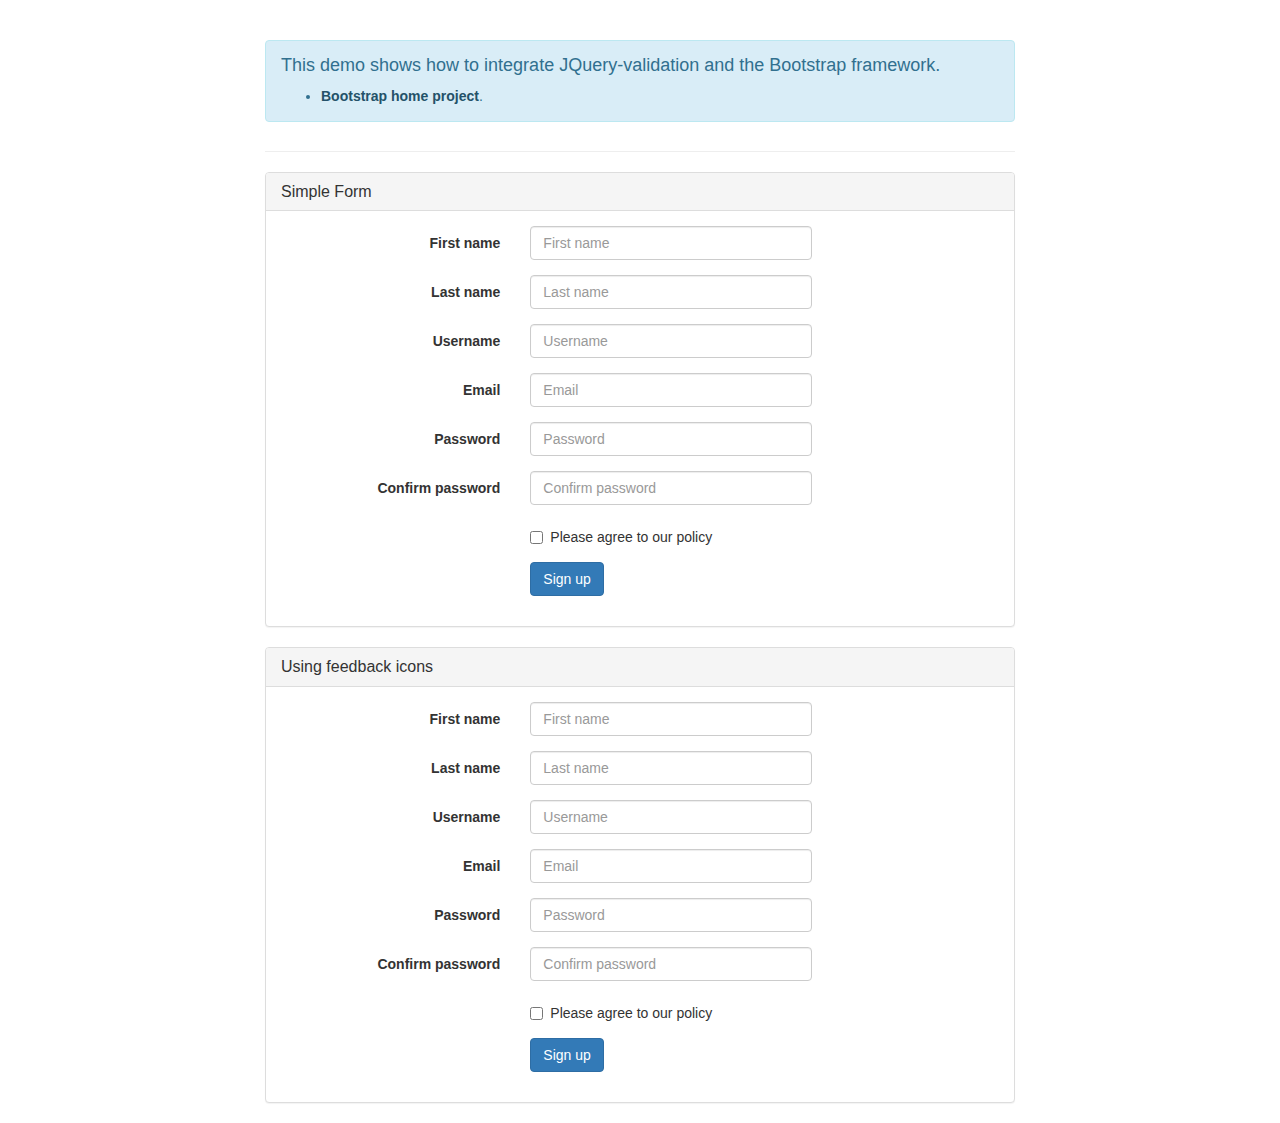
<file: js/jquery-validation-1.15.1/demo/bootstrap/index.html>
<!DOCTYPE html>
<html>
<head>
	<title>JQuery-validation demo | Bootstrap</title>

	<link rel="stylesheet" href="https://maxcdn.bootstrapcdn.com/bootstrap/3.3.5/css/bootstrap.min.css" />

	<script type="text/javascript" src="../../lib/jquery-1.11.1.js"></script>
	<script type="text/javascript" src="../../dist/jquery.validate.js"></script>
</head>
<body>
	<div class="container">
		<div class="row">
			<div class="col-sm-8 col-sm-offset-2">
				<div class="page-header">
					<div class="alert alert-info" role="alert">
						<h4>This demo shows how to integrate JQuery-validation and the Bootstrap framework.</h4>
						<ul>
							<li><a href="http://getbootstrap.com/" class="alert-link">Bootstrap home project</a>.</li>
						</ul>
					</div>
				</div>

				<div class="panel panel-default">
					<div class="panel-heading">
						<h3 class="panel-title">Simple Form</h3>
					</div>
					<div class="panel-body">
						<form id="signupForm" method="post" class="form-horizontal" action="">
							<div class="form-group">
								<label class="col-sm-4 control-label" for="firstname">First name</label>
								<div class="col-sm-5">
									<input type="text" class="form-control" id="firstname" name="firstname" placeholder="First name" />
								</div>
							</div>

							<div class="form-group">
								<label class="col-sm-4 control-label" for="lastname">Last name</label>
								<div class="col-sm-5">
									<input type="text" class="form-control" id="lastname" name="lastname" placeholder="Last name" />
								</div>
							</div>

							<div class="form-group">
								<label class="col-sm-4 control-label" for="username">Username</label>
								<div class="col-sm-5">
									<input type="text" class="form-control" id="username" name="username" placeholder="Username" />
								</div>
							</div>

							<div class="form-group">
								<label class="col-sm-4 control-label" for="email">Email</label>
								<div class="col-sm-5">
									<input type="text" class="form-control" id="email" name="email" placeholder="Email" />
								</div>
							</div>

							<div class="form-group">
								<label class="col-sm-4 control-label" for="password">Password</label>
								<div class="col-sm-5">
									<input type="password" class="form-control" id="password" name="password" placeholder="Password" />
								</div>
							</div>

							<div class="form-group">
								<label class="col-sm-4 control-label" for="confirm_password">Confirm password</label>
								<div class="col-sm-5">
									<input type="password" class="form-control" id="confirm_password" name="confirm_password" placeholder="Confirm password" />
								</div>
							</div>

							<div class="form-group">
								<div class="col-sm-5 col-sm-offset-4">
									<div class="checkbox">
										<label>
											<input type="checkbox" id="agree" name="agree" value="agree" />Please agree to our policy
										</label>
									</div>
								</div>
							</div>

							<div class="form-group">
								<div class="col-sm-9 col-sm-offset-4">
									<button type="submit" class="btn btn-primary" name="signup" value="Sign up">Sign up</button>
								</div>
							</div>
						</form>
					</div>
				</div>

				<div class="panel panel-default">
					<div class="panel-heading">
						<h3 class="panel-title">Using feedback icons</h3>
					</div>
					<div class="panel-body">
						<form id="signupForm1" method="post" class="form-horizontal" action="">
							<div class="form-group">
								<label class="col-sm-4 control-label" for="firstname1">First name</label>
								<div class="col-sm-5">
									<input type="text" class="form-control" id="firstname1" name="firstname1" placeholder="First name" />
								</div>
							</div>

							<div class="form-group">
								<label class="col-sm-4 control-label" for="lastname1">Last name</label>
								<div class="col-sm-5">
									<input type="text" class="form-control" id="lastname1" name="lastname1" placeholder="Last name" />
								</div>
							</div>

							<div class="form-group">
								<label class="col-sm-4 control-label" for="username1">Username</label>
								<div class="col-sm-5">
									<input type="text" class="form-control" id="username1" name="username1" placeholder="Username" />
								</div>
							</div>

							<div class="form-group">
								<label class="col-sm-4 control-label" for="email1">Email</label>
								<div class="col-sm-5">
									<input type="text" class="form-control" id="email1" name="email1" placeholder="Email" />
								</div>
							</div>

							<div class="form-group">
								<label class="col-sm-4 control-label" for="password1">Password</label>
								<div class="col-sm-5">
									<input type="password" class="form-control" id="password1" name="password1" placeholder="Password" />
								</div>
							</div>

							<div class="form-group">
								<label class="col-sm-4 control-label" for="confirm_password1">Confirm password</label>
								<div class="col-sm-5">
									<input type="password" class="form-control" id="confirm_password1" name="confirm_password1" placeholder="Confirm password" />
								</div>
							</div>

							<div class="form-group">
								<div class="col-sm-5 col-sm-offset-4">
									<div class="checkbox">
										<label>
											<input type="checkbox" id="agree1" name="agree1" value="agree" />Please agree to our policy
										</label>
									</div>
								</div>
							</div>

							<div class="form-group">
								<div class="col-sm-9 col-sm-offset-4">
									<button type="submit" class="btn btn-primary" name="signup1" value="Sign up">Sign up</button>
								</div>
							</div>
						</form>
					</div>
				</div>
			</div>
		</div>
	</div>
	<script type="text/javascript">
		$.validator.setDefaults( {
			submitHandler: function () {
				alert( "submitted!" );
			}
		} );

		$( document ).ready( function () {
			$( "#signupForm" ).validate( {
				rules: {
					firstname: "required",
					lastname: "required",
					username: {
						required: true,
						minlength: 2
					},
					password: {
						required: true,
						minlength: 5
					},
					confirm_password: {
						required: true,
						minlength: 5,
						equalTo: "#password"
					},
					email: {
						required: true,
						email: true
					},
					agree: "required"
				},
				messages: {
					firstname: "Please enter your firstname",
					lastname: "Please enter your lastname",
					username: {
						required: "Please enter a username",
						minlength: "Your username must consist of at least 2 characters"
					},
					password: {
						required: "Please provide a password",
						minlength: "Your password must be at least 5 characters long"
					},
					confirm_password: {
						required: "Please provide a password",
						minlength: "Your password must be at least 5 characters long",
						equalTo: "Please enter the same password as above"
					},
					email: "Please enter a valid email address",
					agree: "Please accept our policy"
				},
				errorElement: "em",
				errorPlacement: function ( error, element ) {
					// Add the `help-block` class to the error element
					error.addClass( "help-block" );

					if ( element.prop( "type" ) === "checkbox" ) {
						error.insertAfter( element.parent( "label" ) );
					} else {
						error.insertAfter( element );
					}
				},
				highlight: function ( element, errorClass, validClass ) {
					$( element ).parents( ".col-sm-5" ).addClass( "has-error" ).removeClass( "has-success" );
				},
				unhighlight: function (element, errorClass, validClass) {
					$( element ).parents( ".col-sm-5" ).addClass( "has-success" ).removeClass( "has-error" );
				}
			} );

			$( "#signupForm1" ).validate( {
				rules: {
					firstname1: "required",
					lastname1: "required",
					username1: {
						required: true,
						minlength: 2
					},
					password1: {
						required: true,
						minlength: 5
					},
					confirm_password1: {
						required: true,
						minlength: 5,
						equalTo: "#password1"
					},
					email1: {
						required: true,
						email: true
					},
					agree1: "required"
				},
				messages: {
					firstname1: "Please enter your firstname",
					lastname1: "Please enter your lastname",
					username1: {
						required: "Please enter a username",
						minlength: "Your username must consist of at least 2 characters"
					},
					password1: {
						required: "Please provide a password",
						minlength: "Your password must be at least 5 characters long"
					},
					confirm_password1: {
						required: "Please provide a password",
						minlength: "Your password must be at least 5 characters long",
						equalTo: "Please enter the same password as above"
					},
					email1: "Please enter a valid email address",
					agree1: "Please accept our policy"
				},
				errorElement: "em",
				errorPlacement: function ( error, element ) {
					// Add the `help-block` class to the error element
					error.addClass( "help-block" );

					// Add `has-feedback` class to the parent div.form-group
					// in order to add icons to inputs
					element.parents( ".col-sm-5" ).addClass( "has-feedback" );

					if ( element.prop( "type" ) === "checkbox" ) {
						error.insertAfter( element.parent( "label" ) );
					} else {
						error.insertAfter( element );
					}

					// Add the span element, if doesn't exists, and apply the icon classes to it.
					if ( !element.next( "span" )[ 0 ] ) {
						$( "<span class='glyphicon glyphicon-remove form-control-feedback'></span>" ).insertAfter( element );
					}
				},
				success: function ( label, element ) {
					// Add the span element, if doesn't exists, and apply the icon classes to it.
					if ( !$( element ).next( "span" )[ 0 ] ) {
						$( "<span class='glyphicon glyphicon-ok form-control-feedback'></span>" ).insertAfter( $( element ) );
					}
				},
				highlight: function ( element, errorClass, validClass ) {
					$( element ).parents( ".col-sm-5" ).addClass( "has-error" ).removeClass( "has-success" );
					$( element ).next( "span" ).addClass( "glyphicon-remove" ).removeClass( "glyphicon-ok" );
				},
				unhighlight: function ( element, errorClass, validClass ) {
					$( element ).parents( ".col-sm-5" ).addClass( "has-success" ).removeClass( "has-error" );
					$( element ).next( "span" ).addClass( "glyphicon-ok" ).removeClass( "glyphicon-remove" );
				}
			} );
		} );
	</script>
</body>
</html>
</file>
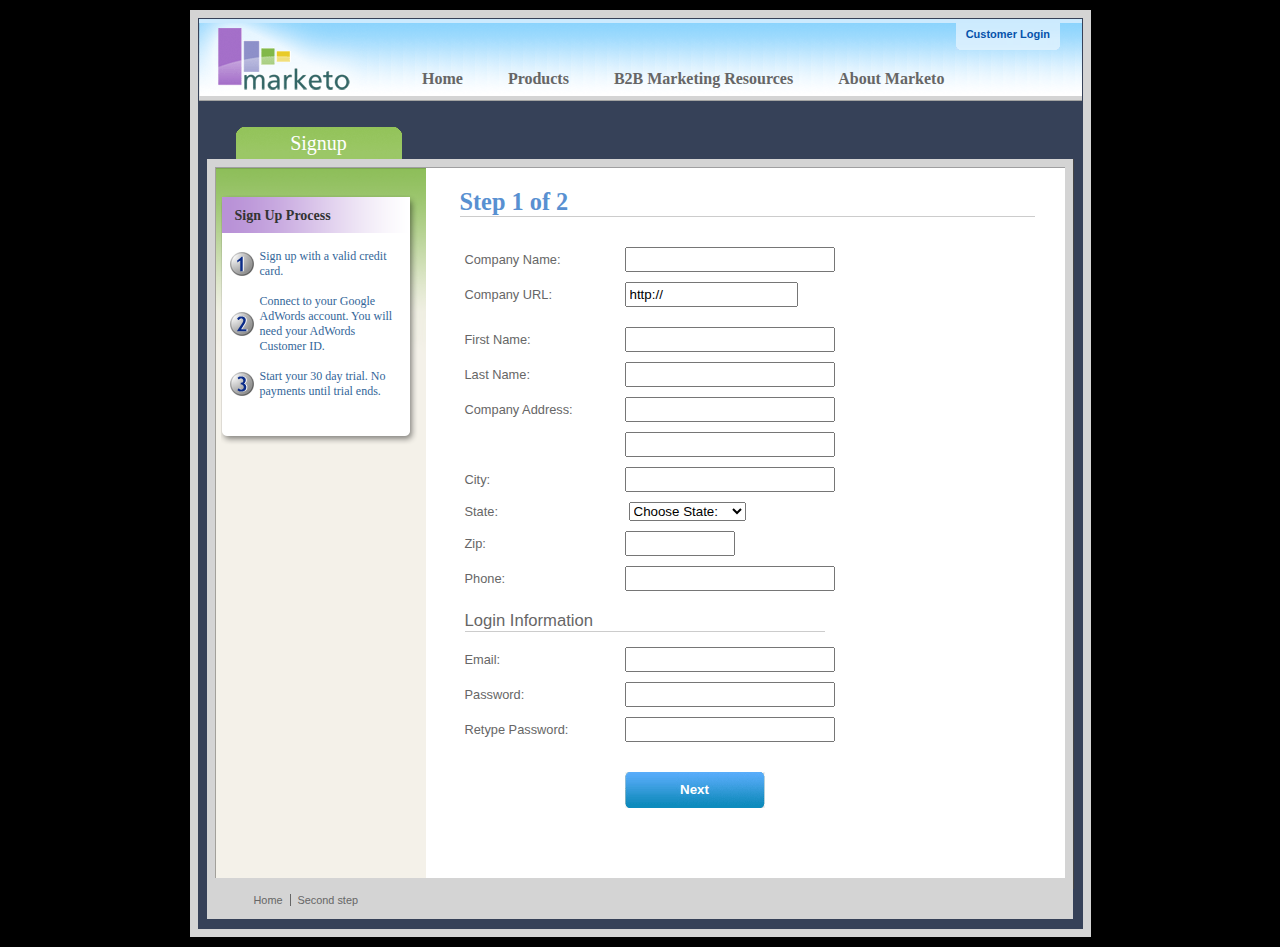
<file: js/jquery-validation-1.15.1/demo/marketo/index.html>
<!DOCTYPE html>
<html lang="en">
<head>
	<meta charset="utf-8">
	<title>Subscription Signup | Marketo</title>
	<script src="../../lib/jquery.js"></script>
	<script src="../../lib/jquery.mockjax.js"></script>
	<script src="../../dist/jquery.validate.js"></script>
	<script src="jquery.maskedinput.js"></script>
	<script src="mktSignup.js"></script>
	<link rel="stylesheet" href="stylesheet.css">
</head>
<body>
<!-- start page wrapper -->
<div id="letterbox">
	<!-- start header container -->
	<div id="header-background">
		<div class="nav-global-container">
			<div class="login">
				<a href="#">
					<span></span>Customer Login</a>
			</div>
			<div class="logo">
				<a href="#">
					<img src="images/logo_marketo.gif" width="168" height="73" alt="Marketo">
				</a>
			</div>
			<div class="nav-global">
				<ul>
					<li>
						<a href="#" class="nav-g01">
							<span></span>Home</a>
					</li>
					<li>
						<a href="#" class="nav-g02">
							<span></span>Products</a>
					</li>
					<li>
						<a href="#" class="nav-g04">
							<span></span>B2B Marketing Resources</a>
					</li>
					<li>
						<a href="#" class="nav-g05">
							<span></span>About Marketo</a>
					</li>
				</ul>
			</div>
		</div>
	</div>
	<!-- end header container -->
	<div class="line-grey-tier"></div>
	<!-- start page container 2 div-->
	<div id="page-container" class="resize">
		<div id="page-content-inner" class="resize">
			<!-- start col-main -->
			<div id="col-main" class="resize" style="">
				<!-- start main content -->
				<div class="main-content resize">
					<div class="action-container" style="display:none;"></div>
					<h1>Step 1 of 2</h1>
					<p>
					</p>
					<br clear="all">
					<div>
						<form id="profileForm" type="actionForm" action="step2.htm" method="get">
							<div class="error" style="display:none;">
								<img src="images/warning.gif" alt="Warning!" width="24" height="24" style="float:left; margin: -5px 10px 0px 0px;">
								<span></span>.
								<br clear="all">
							</div>
							<table cellpadding="0" cellspacing="0" border="0">
								<tr>
									<td class="label">
										<label for="co_name">Company Name:</label>
									</td>
									<td class="field">
										<input id="co_name" class="required" maxlength="40" name="co_name" size="20" type="text" tabindex="1" value="">
									</td>
								</tr>
								<tr>
									<td class="label">
										<label for="co_url">Company URL:</label>
									</td>
									<td class="field">
										<input id="co_url" class="required defaultInvalid url" maxlength="40" name="co_url" style="width:163px" type="text" tabindex="2" value="http://">
									</td>
								</tr>
								<tr>
									<td>
									<td>
								</tr>
								<tr>
									<td class="label">
										<label for="first_name">First Name:</label>
									</td>
									<td class="field">
										<input id="first_name" class="required" maxlength="40" name="first_name" size="20" type="text" tabindex="3" value="">
									</td>
								</tr>
								<tr>
									<td class="label">
										<label for="last_name">Last Name:</label>
									</td>
									<td class="field">
										<input id="last_name" class="required" maxlength="40" name="last_name" size="20" type="text" tabindex="4" value="">
									</td>
								</tr>
								<tr>
									<td class="label">
										<label for="address1">Company Address:</label>
									</td>
									<td class="field">
										<input maxlength="40" class="required" name="address1" size="20" type="text" tabindex="5" value="">
									</td>
								</tr>
								<tr>
									<td class="label"></td>
									<td class="field">
										<input maxlength="40" name="address2" size="20" type="text" tabindex="6" value="">
									</td>
								</tr>
								<tr>
									<td class="label">
										<label for="city">City:</label>
									</td>
									<td class="field">
										<input maxlength="40" class="required" name="city" size="20" type="text" tabindex="7" value="">
									</td>
								</tr>
								<tr>
									<td class="label">
										<label for="state">State:</label>
									</td>
									<td class="field">
										<select id="state" class="required" name="state" style="margin-left: 4px;" tabindex="8">
											<option value="">Choose State:</option>
											<option value="AL">Alabama</option>
											<option value="AK">Alaska</option>
											<option value="AZ">Arizona</option>
											<option value="AR">Arkansas</option>
											<option value="CA">California</option>
											<option value="CO">Colorado</option>
											<option value="CT">Connecticut</option>
											<option value="DE">Delaware</option>
											<option value="FL">Florida</option>
											<option value="GA">Georgia</option>
											<option value="HI">Hawaii</option>
											<option value="ID">Idaho</option>
											<option value="IL">Illinois</option>
											<option value="IN">Indiana</option>
											<option value="IA">Iowa</option>
											<option value="KS">Kansas</option>
											<option value="KY">Kentucky</option>
											<option value="LA">Louisiana</option>
											<option value="ME">Maine</option>
											<option value="MD">Maryland</option>
											<option value="MA">Massachusetts</option>
											<option value="MI">Michigan</option>
											<option value="MN">Minnesota</option>
											<option value="MS">Mississippi</option>
											<option value="MO">Missouri</option>
											<option value="MT">Montana</option>
											<option value="NE">Nebraska</option>
											<option value="NV">Nevada</option>
											<option value="NH">New Hampshire</option>
											<option value="NJ">New Jersey</option>
											<option value="NM">New Mexico</option>
											<option value="NY">New York</option>
											<option value="NC">North Carolina</option>
											<option value="ND">North Dakota</option>
											<option value="OH">Ohio</option>
											<option value="OK">Oklahoma</option>
											<option value="OR">Oregon</option>
											<option value="PA">Pennsylvania</option>
											<option value="RI">Rhode Island</option>
											<option value="SC">South Carolina</option>
											<option value="SD">South Dakota</option>
											<option value="TN">Tennessee</option>
											<option value="TX">Texas</option>
											<option value="UT">Utah</option>
											<option value="VT">Vermont</option>
											<option value="VA">Virginia</option>
											<option value="WA">Washington</option>
											<option value="WV">West Virginia</option>
											<option value="WI">Wisconsin</option>
											<option value="WY">Wyoming</option>
										</select>
									</td>
								</tr>
								<tr>
									<td class="label">
										<label for="zip">Zip:</label>
									</td>
									<td class="field">
										<input maxlength="10" name="zip" style="width: 100px" type="text" class="required zipcode" tabindex="9" value="">
									</td>
								</tr>
								<tr>
									<td class="label">
										<label for="phone">Phone:</label>
									</td>
									<td class="field">
										<input id="phone" maxlength="14" name="phone" type="text" class="required phone" tabindex="10" value="">
									</td>
								</tr>
								<tr>
									<td colspan="2">
										<h2 style="border-bottom: 1px solid #CCCCCC;">Login Information</h2>
									</td>
								</tr>
								<tr>
									<td class="label">
										<label for="email">Email:</label>
									</td>
									<td class="field">
										<input id="email" class="required email" remote="emails.action" maxlength="40" name="email" size="20" type="text" tabindex="11" value="">
									</td>
								</tr>
								<tr>
									<td class="label">
										<label for="password1">Password:</label>
									</td>
									<td class="field">
										<input id="password1" class="required password" maxlength="40" name="password1" size="20" type="password" tabindex="12" value="">
									</td>
								</tr>
								<tr>
									<td class="label">
										<label for="password2">Retype Password:</label>
									</td>
									<td class="field">
										<input id="password2" class="required" equalTo="#password1" maxlength="40" name="password2" size="20" type="password" tabindex="13" value="">
										<div class="formError"></div>
									</td>
								</tr>
								<tr>
									<td></td>
									<td>
										<div class="buttonSubmit">
											<span></span>
											<input class="formButton" type="submit" value="Next" style="width: 140px" tabindex="14">
										</div>
									</td>
								</tr>
							</table>
							<br>
							<br>
						</form>
						<br clear="all">
					</div>
				</div>
				<!-- end main content -->
				<br>
			</div>
			<!-- end col-main -->
			<!-- start left col -->
			<div id="col-left" class="nav-left-back empty resize" style="position: absolute; min-height: 450px;">
				<div class="col-left-header-tab" style="position: absolute;">Signup</div>
				<div class="nav-left"></div>
				<div class="left-nav-callout png" style="top: 15px; margin-bottom: 100px;">
					<img src="images/left-nav-callout-long.png" class="png" alt="">
					<h6>Sign Up Process</h6>
					<a style="background-image: url(images/step1-24.gif); font-weight: normal; text-decoration: none; cursor: default;">Sign up with a valid credit card.</a>
					<a style="background-image: url(images/step2-24.gif); font-weight: normal; text-decoration: none; cursor: default;">Connect to your Google AdWords account.  You will need your AdWords Customer ID.</a>
					<a style="background-image: url(images/step3-24.gif); font-weight: normal; text-decoration: none; cursor: default;">Start your 30 day trial.  No payments until trial ends.</a>
				</div>
				<div class="footerAddress">
					<b>Marketo Inc.</b>
					<br>1710 S. Amphlett Blvd.
					<br>San Mateo, CA 94402 USA
					<br>
				</div>
				<br clear="all">
			</div>
			<!-- end left col -->
		</div>
	</div>
	<!-- end page container 2 divs-->
	<div id="footer-container" align="center">
		<div class="footer">
			<ul>
				<li><a href="..">Home</a>
				</li>
				<li class="line-off"><a href="step2.htm">Second step</a>
				</li>
			</ul>
		</div>
	</div>
	<!-- end page wrapper -->
</div>
</body>
</html>
</file>
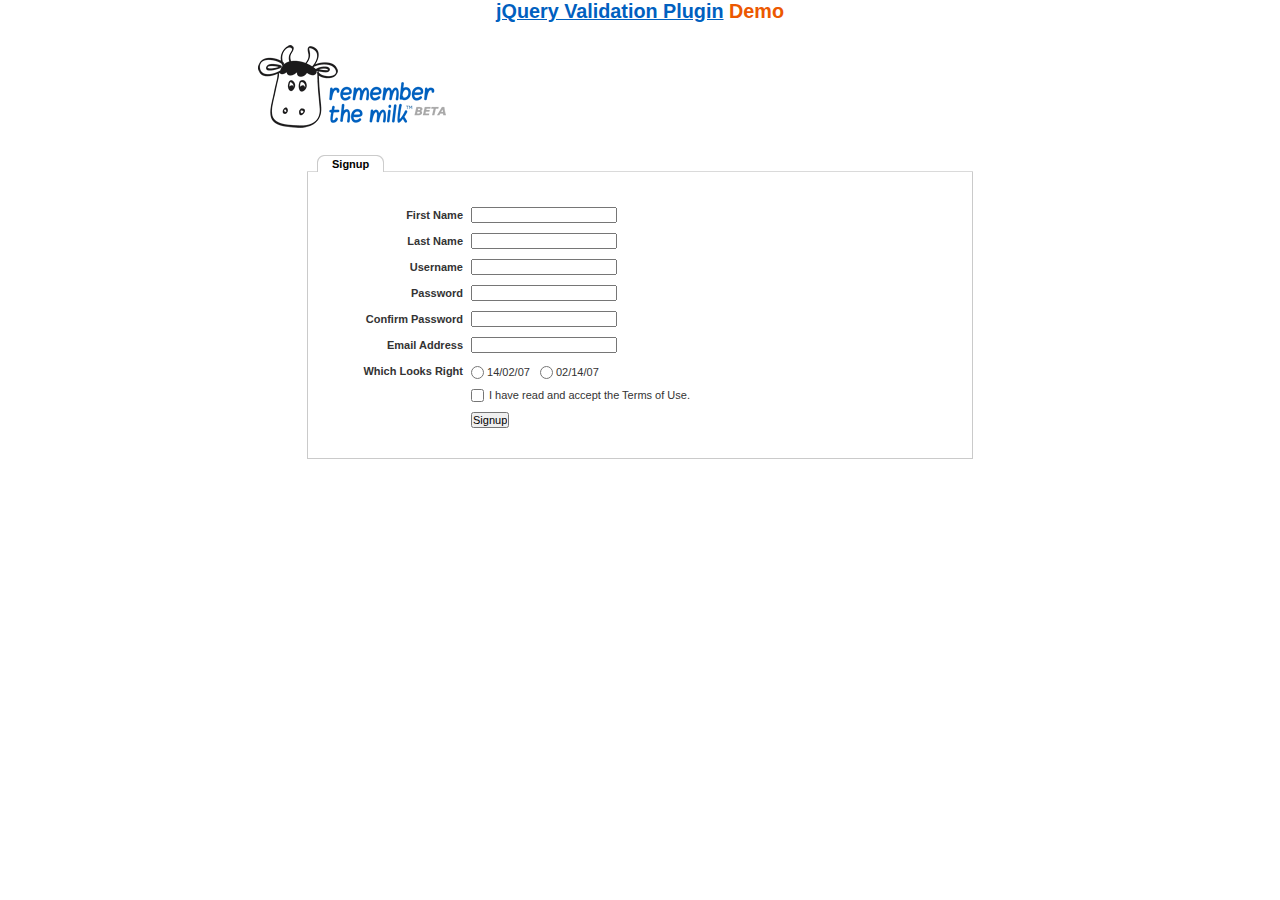
<file: js/jquery-validation-1.15.1/demo/milk/index.html>
<!DOCTYPE html>
<html lang="en">
<head>
	<meta charset="utf-8">
	<title>Remember The Milk signup form - jQuery Validate plugin demo - with friendly permission from the RTM team</title>
	<link rel="stylesheet" href="milk.css">
	<script src="../../lib/jquery.js"></script>
	<script src="../../lib/jquery.mockjax.js"></script>
	<script src="../../dist/jquery.validate.js"></script>
	<script>
	$(document).ready(function() {
		$.mockjax({
			url: "emails.action",
			response: function(settings) {
				var email = settings.data.email,
					emails = ["glen@marketo.com", "george@bush.gov", "me@god.com", "aboutface@cooper.com", "steam@valve.com", "bill@gates.com"];
				this.responseText = "true";
				if ($.inArray(email, emails) !== -1) {
					this.responseText = "false";
				}
			},
			responseTime: 500
		});

		$.mockjax({
			url: "users.action",
			response: function(settings) {
				var user = settings.data.username,
					users = ["asdf", "Peter", "Peter2", "George"];
				this.responseText = "true";
				if ($.inArray(user, users) !== -1) {
					this.responseText = "false";
				}
			},
			responseTime: 500
		});

		// validate signup form on keyup and submit
		var validator = $("#signupform").validate({
			rules: {
				firstname: "required",
				lastname: "required",
				username: {
					required: true,
					minlength: 2,
					remote: "users.action"
				},
				password: {
					required: true,
					minlength: 5
				},
				password_confirm: {
					required: true,
					minlength: 5,
					equalTo: "#password"
				},
				email: {
					required: true,
					email: true,
					remote: "emails.action"
				},
				dateformat: "required",
				terms: "required"
			},
			messages: {
				firstname: "Enter your firstname",
				lastname: "Enter your lastname",
				username: {
					required: "Enter a username",
					minlength: jQuery.validator.format("Enter at least {0} characters"),
					remote: jQuery.validator.format("{0} is already in use")
				},
				password: {
					required: "Provide a password",
					minlength: jQuery.validator.format("Enter at least {0} characters")
				},
				password_confirm: {
					required: "Repeat your password",
					minlength: jQuery.validator.format("Enter at least {0} characters"),
					equalTo: "Enter the same password as above"
				},
				email: {
					required: "Please enter a valid email address",
					minlength: "Please enter a valid email address",
					remote: jQuery.validator.format("{0} is already in use")
				},
				dateformat: "Choose your preferred dateformat",
				terms: " "
			},
			// the errorPlacement has to take the table layout into account
			errorPlacement: function(error, element) {
				if (element.is(":radio"))
					error.appendTo(element.parent().next().next());
				else if (element.is(":checkbox"))
					error.appendTo(element.next());
				else
					error.appendTo(element.parent().next());
			},
			// specifying a submitHandler prevents the default submit, good for the demo
			submitHandler: function() {
				alert("submitted!");
			},
			// set this class to error-labels to indicate valid fields
			success: function(label) {
				// set &nbsp; as text for IE
				label.html("&nbsp;").addClass("checked");
			},
			highlight: function(element, errorClass) {
				$(element).parent().next().find("." + errorClass).removeClass("checked");
			}
		});

		// propose username by combining first- and lastname
		$("#username").focus(function() {
			var firstname = $("#firstname").val();
			var lastname = $("#lastname").val();
			if (firstname && lastname && !this.value) {
				this.value = (firstname + "." + lastname).toLowerCase();
			}
		});
	});
	</script>
</head>
<body>
<h1 id="banner"><a href="http://jqueryvalidation.org/">jQuery Validation Plugin</a> Demo</h1>
<div id="main">
	<div id="content">
		<div id="header">
			<div id="headerlogo">
				<img src="milk.png" alt="Remember The Milk">
			</div>
		</div>
		<div style="clear: both;">
			<div></div>
		</div>
		<div class="content">
			<div id="signupbox">
				<div id="signuptab">
					<ul>
						<li id="signupcurrent"><a href=" ">Signup</a>
						</li>
					</ul>
				</div>
				<div id="signupwrap">
					<form id="signupform" autocomplete="off" method="get" action="">
						<table>
							<tr>
								<td class="label">
									<label id="lfirstname" for="firstname">First Name</label>
								</td>
								<td class="field">
									<input id="firstname" name="firstname" type="text" value="" maxlength="100">
								</td>
								<td class="status"></td>
							</tr>
							<tr>
								<td class="label">
									<label id="llastname" for="lastname">Last Name</label>
								</td>
								<td class="field">
									<input id="lastname" name="lastname" type="text" value="" maxlength="100">
								</td>
								<td class="status"></td>
							</tr>
							<tr>
								<td class="label">
									<label id="lusername" for="username">Username</label>
								</td>
								<td class="field">
									<input id="username" name="username" type="text" value="" maxlength="50">
								</td>
								<td class="status"></td>
							</tr>
							<tr>
								<td class="label">
									<label id="lpassword" for="password">Password</label>
								</td>
								<td class="field">
									<input id="password" name="password" type="password" maxlength="50" value="">
								</td>
								<td class="status"></td>
							</tr>
							<tr>
								<td class="label">
									<label id="lpassword_confirm" for="password_confirm">Confirm Password</label>
								</td>
								<td class="field">
									<input id="password_confirm" name="password_confirm" type="password" maxlength="50" value="">
								</td>
								<td class="status"></td>
							</tr>
							<tr>
								<td class="label">
									<label id="lemail" for="email">Email Address</label>
								</td>
								<td class="field">
									<input id="email" name="email" type="text" value="" maxlength="150">
								</td>
								<td class="status"></td>
							</tr>
							<tr>
								<td class="label">
									<label>Which Looks Right</label>
								</td>
								<td class="field" colspan="2" style="vertical-align: top; padding-top: 2px;">
									<table>
										<tbody>
											<tr>
												<td style="padding-right: 5px;">
													<input id="dateformat_eu" name="dateformat" type="radio" value="0">
													<label id="ldateformat_eu" for="dateformat_eu">14/02/07</label>
												</td>
												<td style="padding-left: 5px;">
													<input id="dateformat_am" name="dateformat" type="radio" value="1">
													<label id="ldateformat_am" for="dateformat_am">02/14/07</label>
												</td>
												<td>
												</td>
											</tr>
										</tbody>
									</table>
								</td>
							</tr>
							<tr>
								<td class="label">&nbsp;</td>
								<td class="field" colspan="2">
									<div id="termswrap">
										<input id="terms" type="checkbox" name="terms">
										<label id="lterms" for="terms">I have read and accept the Terms of Use.</label>
									</div>
									<!-- /termswrap -->
								</td>
							</tr>
							<tr>
								<td class="label">
									<label id="lsignupsubmit" for="signupsubmit">Signup</label>
								</td>
								<td class="field" colspan="2">
									<input id="signupsubmit" name="signup" type="submit" value="Signup">
								</td>
							</tr>
						</table>
					</form>
				</div>
			</div>
		</div>
	</div>
</div>
</body>
</html>
</file>
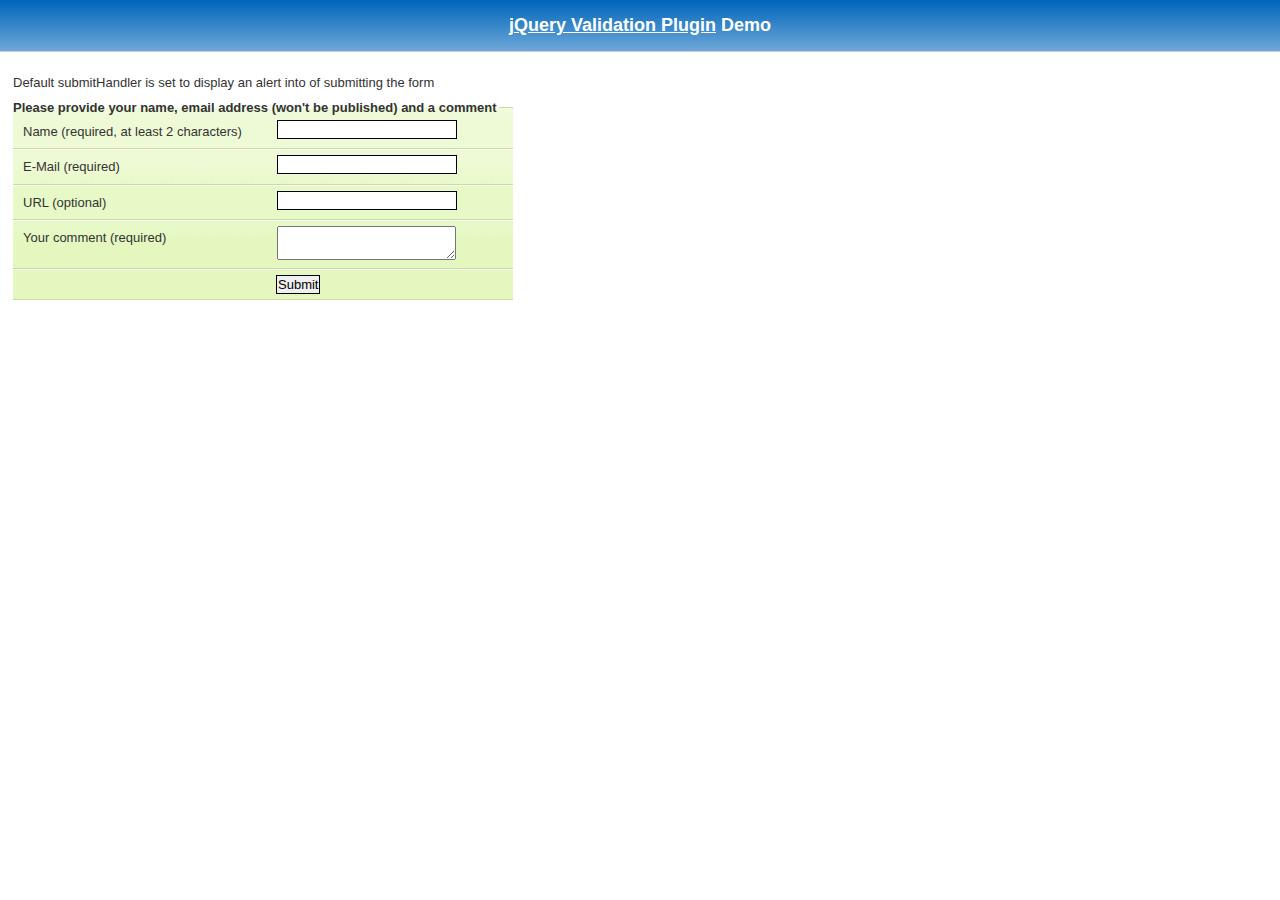
<file: js/jquery-validation-1.15.1/demo/requirejs/index.html>
<!DOCTYPE html>
<html lang="en">
	<head>
		<meta charset="utf-8">
		<title>jQuery validation plug-in - requirejs demo</title>

		<link rel="stylesheet" href="../css/screen.css">

		<style type="text/css">
			#commentForm { width: 500px; }
			#commentForm label { width: 250px; }
			#commentForm label.error, #commentForm input.submit { margin-left: 253px; }
		</style>
</head>
<body>

	<h1 id="banner"><a href="http://jqueryvalidation.org/">jQuery Validation Plugin</a> Demo</h1>
	<div id="main">

		<p>Default submitHandler is set to display an alert into of submitting the form</p>
		<form class="cmxform" id="commentForm" method="get" action="">
			<fieldset>
				<legend>Please provide your name, email address (won't be published) and a comment</legend>
				<p>
					<label for="cname">Name (required, at least 2 characters)</label>
					<input id="cname" name="name" minlength="2" type="text" required>
				</p>
				<p>
					<label for="cemail">E-Mail (required)</label>
					<input id="cemail" type="email" name="email" required>
				</p>
				<p>
					<label for="curl">URL (optional)</label>
					<input id="curl" type="url" name="url">
				</p>
				<p>
					<label for="ccomment">Your comment (required)</label>
					<textarea id="ccomment" name="comment" required></textarea>
				</p>
				<p>
					<input class="submit" type="submit" value="Submit">
				</p>
			</fieldset>
		</form>

		<script>
		var require = {
			paths: {
				"jquery": "../../lib/jquery-1.11.1"
			}
		};
		</script>
		<script src="../../lib/require.js" data-main="app.js"></script>
	</div>
</body>
</html>
</file>
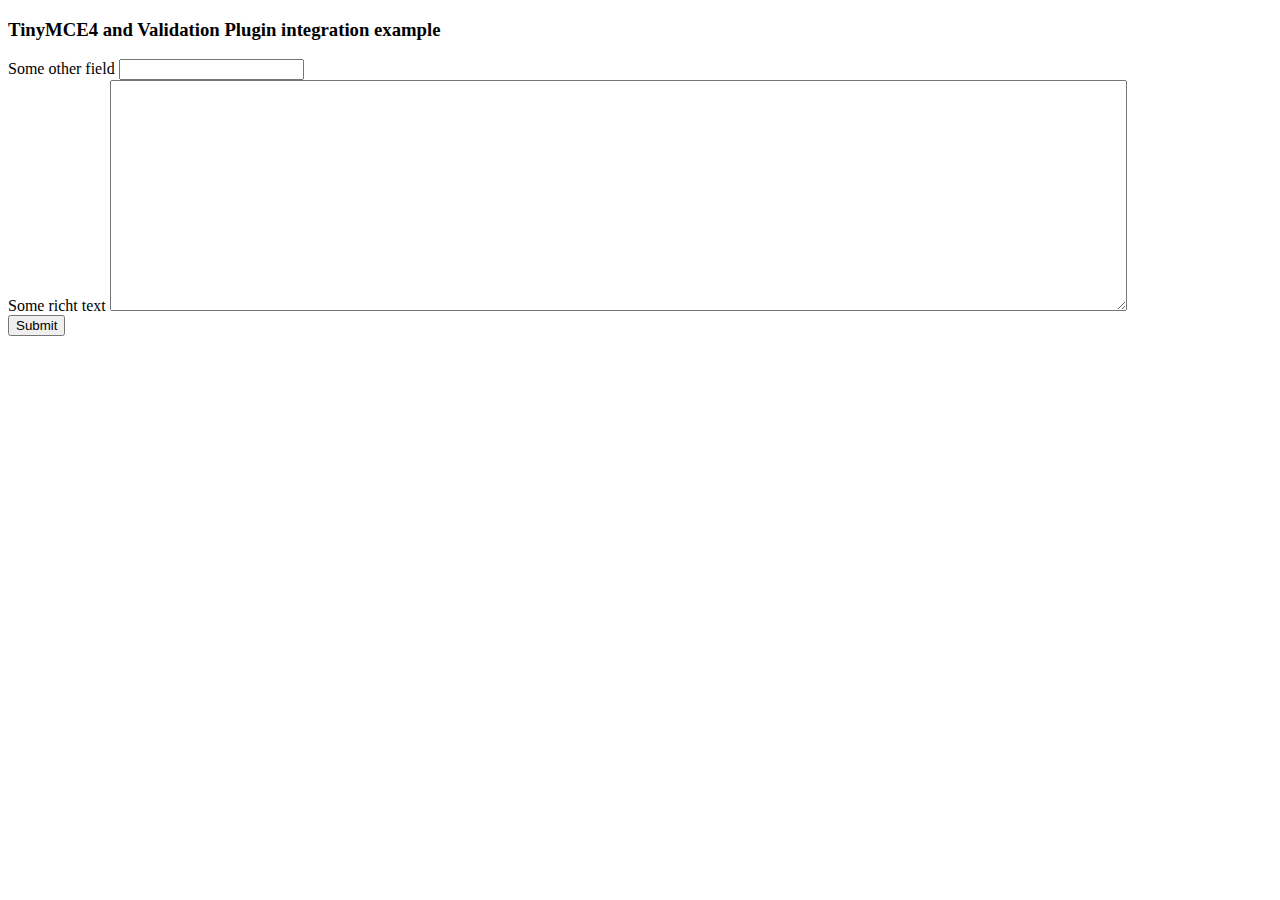
<file: js/jquery-validation-1.15.1/demo/tinymce4/index.html>
<!doctype html>
<html lang="en">
<head>
	<meta charset="utf-8">
	<title>jQuery Validation plugin: integration with TinyMCE</title>
	<script src="../../lib/jquery.js"></script>
	<script src="../../dist/jquery.validate.js"></script>
	<script src="//tinymce.cachefly.net/4.1/tinymce.min.js"></script>
	<script>
	tinymce.init({
		mode: "textareas",

		setup: function(editor) {
			editor.on('change', function(e) {
				tinymce.triggerSave();
				$("#" + editor.id).valid();
			});
		}

	});
	$(function() {
		var validator = $("#myform").submit(function() {
			// update underlying textarea before submit validation
			tinyMCE.triggerSave();
		}).validate({
			ignore: "",
			rules: {
				title: "required",
				content: "required"
			},
			errorPlacement: function(label, element) {
				// position error label after generated textarea
				if (element.is("textarea")) {
					label.insertAfter(element.next());
				} else {
					label.insertAfter(element)
				}
			}
		});
		validator.focusInvalid = function() {
			// put focus on tinymce on submit validation
			if (this.settings.focusInvalid) {
				try {
					var toFocus = $(this.findLastActive() || this.errorList.length && this.errorList[0].element || []);
					if (toFocus.is("textarea")) {
						tinyMCE.get(toFocus.attr("id")).focus();
					} else {
						toFocus.filter(":visible").focus();
					}
				} catch (e) {
					// ignore IE throwing errors when focusing hidden elements
				}
			}
		}
	})
	</script>
	<!-- /TinyMCE -->
</head>
<body>
<form id="myform" action="">
	<h3>TinyMCE4 and Validation Plugin integration example</h3>
	<label>Some other field</label>
	<input name="title">
	<br>
	<label>Some richt text</label>
	<textarea id="content" name="content" rows="15" cols="80" style="width: 80%"></textarea>
	<br>
	<input type="submit" name="save" value="Submit">
</form>
</body>
</html>
</file>
<file: css/main.css>
@import url(../icons/icons.css);
body {
  margin: 0;
  padding: 0; }

* {
  -webkit-box-sizing: border-box;
  box-sizing: border-box;
  outline: none;
  font-family: "Arial"; }

.wrapper {
  width: 100%;
  position: relative;
  overflow: hidden;
  display: -webkit-box;
  display: -ms-flexbox;
  display: flex;
  -webkit-box-orient: vertical;
  -webkit-box-direction: normal;
  -ms-flex-direction: column;
  flex-direction: column; }

h1,
h2,
h3,
h4,
h5,
h6,
p {
  margin: 0;
  padding: 0; }

a {
  text-decoration: none; }

.list-reset {
  margin: 0;
  padding: 0;
  list-style-type: none; }

.container {
  max-width: 1140px;
  padding: 0 15px;
  margin: 0 auto; }

.nav-btn {
  display: none; }
  @media (max-width: 900px) {
    .nav-btn {
      width: 40px;
      height: 40px;
      display: block;
      position: relative;
      z-index: 99; }
      .nav-btn:hover {
        cursor: pointer; }
      .nav-btn span,
      .nav-btn span::before,
      .nav-btn span::after {
        position: absolute;
        top: 50%;
        margin-top: -1px;
        left: 50%;
        margin-left: -10px;
        width: 20px;
        height: 2px;
        background-color: #fff; }
      .nav-btn span::before,
      .nav-btn span::after {
        content: "";
        -webkit-transition: .7s;
        -o-transition: .7s;
        transition: .7s; }
      .nav-btn span::before {
        -webkit-transform: translateY(-5px);
        -ms-transform: translateY(-5px);
        transform: translateY(-5px); }
      .nav-btn span::after {
        -webkit-transform: translateY(5px);
        -ms-transform: translateY(5px);
        transform: translateY(5px); } }

.menu-active span::before {
  -webkit-transform: rotate(45deg);
  -ms-transform: rotate(45deg);
  transform: rotate(45deg); }

.menu-active span {
  height: 0; }

.menu-active span::after {
  -webkit-transform: rotate(-45deg);
  -ms-transform: rotate(-45deg);
  transform: rotate(-45deg); }

.main {
  -webkit-box-flex: 1;
  -ms-flex: 1 0 auto;
  flex: 1 0 auto; }

.header {
  position: absolute;
  left: 0;
  top: 0;
  width: 100%;
  z-index: 999; }
  .header .header-wrapp {
    display: -webkit-box;
    display: -ms-flexbox;
    display: flex;
    -webkit-box-orient: horizontal;
    -webkit-box-direction: normal;
    -ms-flex-flow: row wrap;
    flex-flow: row wrap;
    -webkit-box-pack: justify;
    -ms-flex-pack: justify;
    justify-content: space-between;
    -webkit-box-align: center;
    -ms-flex-align: center;
    align-items: center;
    padding: 10px 0; }
  .header .logo a {
    display: block; }
  @media (max-width: 900px) {
    .header .menu-block {
      position: absolute;
      left: 100%;
      top: 0;
      opacity: 0;
      visibility: hidden;
      -webkit-transition: all .3s ease-in-out;
      -o-transition: all .3s ease-in-out;
      transition: all .3s ease-in-out;
      background: #fbd341; }
      .menu-active .header .menu-block {
        opacity: 1;
        visibility: visible;
        left: 0;
        top: 0;
        width: 100%;
        height: 100vh; }
      .header .menu-block .info {
        display: block;
        width: 100%;
        padding: 70px 15px 0; }
        .header .menu-block .info p {
          margin: 10px 0; }
        .header .menu-block .info li {
          margin: 0 20px 0 0; }
      .header .menu-block .menu {
        display: block;
        width: 100%;
        border-radius: 0; }
        .header .menu-block .menu ul li {
          display: block;
          width: 100%; }
          .header .menu-block .menu ul li .dropdown {
            display: none;
            background: none; }
          .header .menu-block .menu ul li:hover {
            background: #2a7cba; }
            .header .menu-block .menu ul li:hover .dropdown {
              display: block;
              width: 100%;
              position: static; } }
  .header .info {
    display: -webkit-box;
    display: -ms-flexbox;
    display: flex;
    -webkit-box-orient: horizontal;
    -webkit-box-direction: normal;
    -ms-flex-flow: row wrap;
    flex-flow: row wrap;
    -webkit-box-pack: end;
    -ms-flex-pack: end;
    justify-content: flex-end;
    -webkit-box-align: center;
    -ms-flex-align: center;
    align-items: center;
    margin-bottom: 10px;
    color: #fff;
    font-size: 14px;
    font-weight: bold; }
    .header .info p {
      margin: 0 10px; }
    .header .info ul {
      font-size: 0;
      line-height: 0; }
    .header .info li {
      display: inline-block;
      vertical-align: top;
      font-size: 20px;
      line-height: 1.2;
      margin-left: 20px; }
      .header .info li a {
        color: #fff; }
        .header .info li a:hover {
          color: #000; }
  .header .menu {
    background: #fbd341;
    border-radius: 20px; }
    .header .menu .navigation {
      font-size: 0;
      line-height: 0; }
      .header .menu .navigation a {
        color: #000;
        font-size: 18px; }
        .header .menu .navigation a:hover {
          color: #fff; }
      .header .menu .navigation > li {
        display: inline-block;
        vertical-align: top;
        position: relative;
        font-size: 18px;
        line-height: 1.2;
        padding: 12px 25px; }
        .header .menu .navigation > li i {
          display: inline-block;
          vertical-align: top;
          -webkit-transform: translateY(2px);
          -ms-transform: translateY(2px);
          transform: translateY(2px); }
        .header .menu .navigation > li:hover .dropdown {
          opacity: 1;
          visibility: visible; }
      .header .menu .navigation .dropdown {
        width: 200px;
        position: absolute;
        left: 0;
        top: 100%;
        opacity: 0;
        visibility: hidden;
        -webkit-transition: all .5s ease-in-out;
        -o-transition: all .5s ease-in-out;
        transition: all .5s ease-in-out;
        background: rgba(51, 133, 187, 0.8); }
        .header .menu .navigation .dropdown ul > li {
          padding: 10px 10px;
          cursor: pointer; }
          .header .menu .navigation .dropdown ul > li a {
            color: #fff;
            font-size: 14px; }
            .header .menu .navigation .dropdown ul > li a:hover {
              color: #000; }

.visual-banner {
  position: relative;
  margin-bottom: 20px; }
  .visual-banner img {
    min-height: 500px; }
  .visual-banner .container {
    position: absolute;
    left: 50%;
    -webkit-transform: translateX(-50%);
    -ms-transform: translateX(-50%);
    transform: translateX(-50%);
    bottom: 40%;
    padding: 0;
    display: -webkit-box;
    display: -ms-flexbox;
    display: flex;
    -webkit-box-orient: vertical;
    -webkit-box-direction: normal;
    -ms-flex-flow: column wrap;
    flex-flow: column wrap;
    -webkit-box-pack: justify;
    -ms-flex-pack: justify;
    justify-content: space-between;
    width: 100%; }
  .visual-banner .slider-wrapp {
    overflow: hidden; }
    .visual-banner .slider-wrapp .slide {
      position: relative; }
      .visual-banner .slider-wrapp .slide .slick-dots {
        left: 50%;
        bottom: 25%;
        max-width: 1140px;
        text-align: left;
        -webkit-transform: translateX(-50%);
        -ms-transform: translateX(-50%);
        transform: translateX(-50%);
        margin: 0 auto;
        padding: 0 15px; }
        .visual-banner .slider-wrapp .slide .slick-dots li.slick-active button:before {
          background: #fbd341; }
        .visual-banner .slider-wrapp .slide .slick-dots li button:before {
          content: "";
          background: #fff;
          border-radius: 50%;
          opacity: 0.8;
          width: 15px;
          height: 15px; }

.proposition-wrapp {
  padding: 0 20px; }
  .proposition-wrapp h1 {
    font-size: 30px;
    color: #fff;
    margin-bottom: 10px;
    font-size: 30px; }
  .proposition-wrapp .btn-wrapp {
    display: inline-block;
    vertical-align: top;
    font-size: 18px; }
  .proposition-wrapp a {
    display: inline-block;
    vertical-align: top;
    padding: 10px 20px;
    background: #fbd341;
    border-radius: 10px;
    color: #000; }
    .proposition-wrapp a:hover {
      background: #2a7cba;
      color: #fff; }

.tours .slide-wrapp {
  margin: 0 20px;
  max-width: 33.3%; }

.tours p {
  display: inline-block;
  vertical-align: top;
  font-size: 20px;
  font-weight: bold;
  margin: 0 20px 50px 0; }

.tours .slide-tour {
  display: -webkit-box;
  display: -ms-flexbox;
  display: flex;
  -webkit-box-orient: horizontal;
  -webkit-box-direction: normal;
  -ms-flex-flow: row wrap;
  flex-flow: row wrap;
  -webkit-box-pack: justify;
  -ms-flex-pack: justify;
  justify-content: space-between;
  padding: 10px;
  background: #f8f7f7;
  border-radius: 10px; }
  .tours .slide-tour h3 {
    font-size: 17px; }
  .tours .slide-tour span {
    font-size: 14px; }
  .tours .slide-tour p {
    margin-bottom: 15px;
    font-size: 14px; }

.tours .info-hold {
  display: -webkit-box;
  display: -ms-flexbox;
  display: flex;
  -webkit-box-orient: vertical;
  -webkit-box-direction: normal;
  -ms-flex-flow: column wrap;
  flex-flow: column wrap;
  -ms-flex-pack: distribute;
  justify-content: space-around;
  max-width: 270px;
  padding: 10px; }
  .tours .info-hold .tour-info {
    border-bottom: 1px solid #eae9e9;
    padding-bottom: 10px; }
  .tours .info-hold .price-wrapp {
    display: -webkit-box;
    display: -ms-flexbox;
    display: flex;
    -webkit-box-orient: horizontal;
    -webkit-box-direction: normal;
    -ms-flex-flow: row wrap;
    flex-flow: row wrap;
    -webkit-box-pack: justify;
    -ms-flex-pack: justify;
    justify-content: space-between; }
    .tours .info-hold .price-wrapp .price {
      font-size: 20px; }
      .tours .info-hold .price-wrapp .price sup {
        font-size: 11px; }
  .tours .info-hold a {
    display: -webkit-box;
    display: -ms-flexbox;
    display: flex;
    -webkit-box-orient: horizontal;
    -webkit-box-direction: normal;
    -ms-flex-flow: row wrap;
    flex-flow: row wrap;
    -webkit-box-pack: center;
    -ms-flex-pack: center;
    justify-content: center;
    -webkit-box-align: center;
    -ms-flex-align: center;
    align-items: center;
    width: 35px;
    height: 35px;
    background: #fbd341;
    border-radius: 50%; }
    .tours .info-hold a:hover {
      background: #2a7cba; }
      .tours .info-hold a:hover i {
        color: #fff; }
    .tours .info-hold a i {
      color: #000; }

.slider-container {
  max-width: 1600px;
  margin: 0 auto; }
  .slider-container .slick-arrow {
    z-index: 99; }
  .slider-container .slick-prev {
    left: 0; }
    .slider-container .slick-prev:before {
      content: "\e906";
      font-family: 'icomoon';
      color: #000; }
  .slider-container .slick-next {
    right: 0; }
    .slider-container .slick-next:before {
      content: "\e904";
      font-family: 'icomoon';
      color: #000; }

.our-advantages {
  padding: 40px 0; }
  .our-advantages h2 {
    margin-bottom: 30px;
    font-size: 24px; }
  .our-advantages .holder {
    display: -webkit-box;
    display: -ms-flexbox;
    display: flex;
    -webkit-box-orient: horizontal;
    -webkit-box-direction: normal;
    -ms-flex-flow: row wrap;
    flex-flow: row wrap;
    -webkit-box-pack: justify;
    -ms-flex-pack: justify;
    justify-content: space-between;
    -webkit-box-align: center;
    -ms-flex-align: center;
    align-items: center; }
    .our-advantages .holder .img-wrapp {
      width: 50%; }
      @media (max-width: 620px) {
        .our-advantages .holder .img-wrapp {
          width: 100%;
          margin-bottom: 20px; } }
      .our-advantages .holder .img-wrapp img {
        width: 100%; }
    .our-advantages .holder .text-wrapp {
      font-size: 16px;
      width: 40%; }
      @media (max-width: 620px) {
        .our-advantages .holder .text-wrapp {
          width: 100%; } }

.proposition {
  background: url("../img/img5.png") no-repeat center center;
  background-size: cover;
  padding: 30px;
  color: #fff; }
  .proposition h2 {
    margin-bottom: 20px;
    font-size: 24px; }
  .proposition .form {
    background: rgba(0, 0, 0, 0.7);
    padding: 30px 10px;
    display: -webkit-box;
    display: -ms-flexbox;
    display: flex;
    -webkit-box-orient: horizontal;
    -webkit-box-direction: normal;
    -ms-flex-flow: row wrap;
    flex-flow: row wrap;
    -webkit-box-pack: justify;
    -ms-flex-pack: justify;
    justify-content: space-between;
    -webkit-box-align: center;
    -ms-flex-align: center;
    align-items: center; }
    .proposition .form .input-wrapp {
      margin-bottom: 10px;
      width: 15%; }
      @media (max-width: 992px) {
        .proposition .form .input-wrapp {
          width: 100%;
          margin-bottom: 40px; } }
    .proposition .form input {
      border: none;
      background: none;
      color: #e6e6e6;
      border-bottom: 1px solid #67717c;
      font-size: 18px;
      width: 100%; }
      .proposition .form input::-webkit-input-placeholder {
        color: #e6e6e6; }
      .proposition .form input:-ms-input-placeholder {
        color: #e6e6e6; }
      .proposition .form input::-ms-input-placeholder {
        color: #e6e6e6; }
      .proposition .form input::placeholder {
        color: #e6e6e6; }
    .proposition .form .btnSubmit {
      background: #fbd341;
      padding: 10px;
      border: none;
      cursor: pointer;
      border-radius: 10px;
      display: inline-block;
      vertical-align: top;
      font-size: 18px; }
      .proposition .form .btnSubmit:hover {
        background: #2a7cba;
        color: #fff; }
    .proposition .form .selectCountry {
      cursor: pointer;
      position: relative; }
      .proposition .form .selectCountry .current {
        border-bottom: 1px solid #67717c;
        display: inline-block;
        vertical-align: top;
        width: 100%;
        font-size: 18px; }
        .proposition .form .selectCountry .current:after {
          content: "\e905";
          font-family: 'icomoon';
          position: absolute;
          right: 0;
          top: 0; }
      .proposition .form .selectCountry:hover ul {
        display: block; }
      .proposition .form .selectCountry ul {
        display: none;
        position: absolute;
        left: 0;
        top: 100%;
        padding: 10px 20px 10px 5px;
        background: #fff;
        color: #000; }
        .proposition .form .selectCountry ul li {
          padding: 10px 10px; }
        .proposition .form .selectCountry ul li:hover {
          color: #fbd341; }
    .proposition .form #country {
      display: none; }

.error {
  display: block;
  color: red; }

.footer {
  background: #22334d;
  width: 100%;
  -ms-flex-negative: 0;
  flex-shrink: 0; }
  .footer .footer-wrapp {
    display: -webkit-box;
    display: -ms-flexbox;
    display: flex;
    -webkit-box-orient: horizontal;
    -webkit-box-direction: normal;
    -ms-flex-flow: row wrap;
    flex-flow: row wrap;
    -webkit-box-pack: justify;
    -ms-flex-pack: justify;
    justify-content: space-between;
    padding-top: 40px;
    color: #fff; }
    .footer .footer-wrapp a {
      color: #fff;
      font-size: 14px; }
      .footer .footer-wrapp a:hover {
        color: #000; }
    .footer .footer-wrapp .title {
      display: block;
      margin-bottom: 20px;
      font-size: 18px; }
    .footer .footer-wrapp li {
      display: block;
      padding: 10px 0; }
    .footer .footer-wrapp .social-media li {
      display: inline-block;
      vertical-align: top;
      margin-right: 10px;
      font-size: 20px;
      padding: 0; }
    .footer .footer-wrapp .footer-info {
      display: -webkit-box;
      display: -ms-flexbox;
      display: flex;
      -webkit-box-orient: vertical;
      -webkit-box-direction: normal;
      -ms-flex-flow: column wrap;
      flex-flow: column wrap;
      -webkit-box-pack: justify;
      -ms-flex-pack: justify;
      justify-content: space-between;
      margin-bottom: 20px; }
      .footer .footer-wrapp .footer-info .img-hold {
        margin-bottom: 10px; }
      .footer .footer-wrapp .footer-info .description {
        border-top: 1px solid #38475f;
        border-bottom: 1px solid #38475f;
        padding: 20px 0;
        max-width: 310px;
        margin-bottom: 10px;
        font-size: 14px; }
      .footer .footer-wrapp .footer-info .site-author {
        font-size: 14px; }
    .footer .footer-wrapp .footer-nav {
      margin-bottom: 20px; }
    .footer .footer-wrapp .footer-support {
      margin-bottom: 20px; }
    .footer .footer-wrapp .footer-contacts {
      margin-bottom: 20px; }
      .footer .footer-wrapp .footer-contacts .adress {
        border-bottom: 1px solid #38475f;
        margin-bottom: 20px;
        font-size: 14px; }
      .footer .footer-wrapp .footer-contacts .social-media a {
        font-size: 20px; }
</file>
<file: js/jquery-validation-1.15.1/demo/marketo/stylesheet.css>
:-moz-any-link :focus {
	outline: none;
}

:focus {
	-moz-outline-style: none;
	outline: none;
}

body {
	font-size: 80%;
	margin: 0;
	padding: 0;
	font-family: tahoma, geneva, sans-serif;
	background-color: #000000;
}

a {
	color: #0653AB;
	outline: 0px;
	text-decoration: none;
}

a:hover {
	outline: 0px;
	text-decoration: underline;
}

img {
	border: 0px;
}

/* s1.0 - Page Containers */
#letterbox {
	margin: 10px auto;
	width: 883px;
	background-color: #364158;
	border: 8px solid #D4D4D4;
	padding: 1px 1px 10px 1px;
}

#header-background {
	background: url(images/back_nav_blue.gif) repeat-x;
	margin: 0px auto;
	padding: 0px;
	height: 73px;
	width: 883px;
	border-top: 4px solid #CCEAFE;
	border-bottom: 4px solid #D4D4D4;
}

#page-container {
	width: 866px;
	margin: 0px auto;
	margin-top: 33px; /* pad from top menu to actions buts*/
	margin-bottom: -11px;
	padding-top: 8px;
	padding-bottom: 8px;
	background-color: #D4D4D4; /* light grey*/
	border-right: 1px solid #464646;
}

#page-content-inner {
	width: 849px;
	margin: 0px auto;
	border-top: 1px solid #9F9FA0;
	border-left: 1px solid #A2A09A;
	background-color: #F4F1E9;
	position: relative;
}

#page-content-inner #col-left {
	width: 210px;
	float: left;
	background-color: #F4F1E9;
}

#page-content-inner #col-main {
	width: 639px;
	background-color: #ffffff;
	position: absolute;
	right: 0px;
	top: 0px;
}

#footer-container {
	width: 866px;
	position: relative;
	left: 8px;
	padding: 2px 0px 10px 0px;
	background-color: #D4D4D4; /* light grey*/
}

/* s2.0 - Global navigation bar */
.nav-global-container {
	width: 880px;
	margin: 0px auto;
	position: relative;
}

* html .nav-global-container { /* ie6 fix*/
	margin-bottom: -6px;
}

.login {
	position: absolute;
	right: 20px;
	text-align: center;
}

.login a,.login a span {
	display: block;
	height: 18px;
	font-size: 11px;
	background: url(images/login-sprite.gif) right -5px no-repeat;
	text-decoration: none;
	font-weight: bold;
	padding: 5px 10px 5px 10px;
	position: relative;
}

.login a:hover {
	color: #000000;
	text-decoration: underline;
}

div.login a span {
	background-position: left -105px;
	width: 4px;
	position: absolute;
	top: 0px;
	left: 0px;
	padding: 5px 0px 5px 0px;;
}

div.login a:hover span {

}

.logo {
	float: left;
	margin: 0px 0px -5px 0px; /* neg marging for ie6 */
}

.logo img {
	border: 0px;
	margin-left: -1px;
}

.nav-global {
	float: left;
	width: 645px;
	margin: 40px 0px 0px 40px;
	background-color: transparent;
}

.nav-global ul {
	margin: 0px;
	padding: 0px;
	list-style: none;
}

.nav-global li {
	float: left;
	white-space: nowrap;
}

div.nav-global li a,div.nav-global li a span {
	background-image: url(images/tab-sprite.gif);
	background-position: right 100px;
	background-repeat: no-repeat;
	height: 32px;
	color: #666666;
	text-decoration: none;
	font: bold 16px 'trebuchet ms';
	margin-right: 15px;
	display: block;
	position: relative;
	padding: 7px 15px 0px 15px;
}

div.nav-global li a:hover {
	background-position: right 0px;
	color: #333333;
}

div.nav-global li a:hover span {
	background-position: left -100px;
	display: block !important;
}

div.nav-global li a span {
	background-position: left 150px;
	width: 4px;
	position: absolute;
	left: 0px;
	top: 0px;
	padding: 7px 0px 0px 0px;
}

body.safari div.nav-global li a span {
	display: none;
}

div.nav-global li a.on,div.nav-global li a.on:hover {
	background-position: right -55px;
	color: #FFFFFF;
}

div.nav-global li a.on span,div.nav-global li a.on:hover span {
	background-position: left -155px;
	display: block !important;
}

div.action-container {
	position: relative;
	top: -45px;
	cursor: pointer;
}

div.action-icon-container {
	position: absolute;
	top: -17px;
	left: -17px;
	z-index: 10;
	width: 100px;
	height: 100px;
	overflow: hidden;
}

div.action-icon {
	border: 0px;
	position: absolute;
	top: -0px;
	left: 0px;
}

div.action-button-container {
	height: 106px;
	width: 180px;
	overflow: hidden;
	position: absolute;
	top: 0px;
	left: 0px;
	z-index: 5;
}

img.action-icon {
	border: 0px;
	position: absolute;
	top: 0px;
	left: 0px;
	z-index: 0
}

div.action-text {
	z-index: 20;
	color: #FFFFFF;
	position: absolute;
	left: 40px;
	top: 12px;
	font: 14px tahoma, geneva;
	padding-top: 30px;
}

div.bigbuttons {
	top: -20px;
}

div.action-header {
	z-index: 21;
	position: absolute;
	left: 40px;
	top: 10px;
}

div.action-header b {
	font: bold 17px tahoma, geneva;
	display: block;
	margin-bottom: 10px;
	color: #0b2c89;
	position: absolute;
	top: 0px;
	left: 0px;
	width: 130px;
}

div.action-header b.shadow {
	top: 1px;
	left: 1px;
	color: #d5d5d5;
}

img.action-button {
	position: relative;
}

div.hover img.action-button {
	top: -131px;
}

div.on img.action-button {
	top: -261px;
}

/* s3.0 - top of content Action Buttons */
.action-buttons {
	width: 100%; /* ie6 requires */
}

.action-buttons ul {
	position: relative;
	padding: 0px;
}

.action-buttons li {
	position: relative; /* ie6 fix */
	float: left;
	list-style: none;
	text-align: center;
	line-height: 16px;
	margin: -61px 0px 0px 0px;
}

.action-home li {
	margin: -49px 0px 0px 0px;
}

.action-buttons  a {
	display: block;
	height: 110px;
	width: 175px;
	padding: 14px 0px 0px 25px;
	text-decoration: none;
	font-size: 12px;
	font-weight: bold;
	color: #ffffff;
}

.action-buttons li span {
	color: #053880;
	line-height: 47px;
	font-size: 17px;
}

div.action-bottom {
	margin: 15px 0px 10px 0px;
	float: left;
}

div.action-bottom a {
	height: 61px;
	width: 178px;
	border: 0px;
	background: url(images/action-bottom.gif) no-repeat 0px 0px;
	color: #0b2c89;
	float: left;
	position: relative;
	font: bold 17px tahoma, geneva;
	text-decoration: none;
	margin-right: 10px;
}

div.action-bottom a span {
	position: absolute;
	top: 15px;
	left: 40px;
}

div.action-bottom a span.shadow {
	top: 16px;
	left: 41px;
	color: #d4d4d4;
}

.line-grey {
	background: url(images/line-grey.gif) 0 0 repeat-x;
	height: 2px;
	margin: 8px 25px 20px 0;
}

/* s4.0 - Home Hero Area */
.hero-background {
	position: relative;
	width: 880px;
	background: url(images/back_home-hero.jpg) 10px 0px no-repeat;
	height: 211px;
	margin: -20px 0px 45px 0px;
}

.hero-text {
	float: right;
	width: 626px;
	margin-top: 26px;
}

.hero-text a { /* Sign Up Now Button */
	padding: 5px 32px 0px 0px;
	float: right;
}

.hero-text h1 {
	font-size: 2.3em;
	line-height: 1.2em;
	color: #333333;
	font-family: Trebuchet MS;
	margin: 12px 0px 10px 10px;
}

.hero-text h2 {
	margin: 0px;
	font-weight: normal;
	font-size: 1.35em;
	margin: 5px 0px 13px 10px
}

/* s4.1 - Home Left Header tab */
.col-left-header-tab {
	position: relative; /* ie6 fix */
	background: url(images/tab_green.gif) 0 0 no-repeat;
	height: 30px;
	width: 166px;
	text-align: center;
	color: #ffffff;
	font: 20px 'trebuchet ms';
	padding-top: 2px;
	margin-top: -41px;
	margin-left: 20px;
	line-height: 29px;
	margin-bottom: 8px;
	display: block;
}

.col-left-header-tab a {
	color: #FFFFFF;
}

.callout-green {
	background: url(images/back_green-fade.gif) 0 0 repeat-x;
	font-size: 1.2em;
	padding: 10px 15px 20px 13px;
	color: #303B52;
	line-height: 1.4em;
}

/* s4.2 - Home Left Quote */
.callout-tan {
	color: #666666;
}

.callout-tan h1 {
	background: #F4F1E9 url(images/back_tan-fade.gif) 0 0 repeat-y;
	font-size: 1.1em;
	text-align: center;
	margin: 0px;
	padding: 11px 5px 11px 2px;
	color: #333333;
}

.callout-tan p {
	margin: 0px;
	margin-top: 5px;
	line-height: 1.4em;
	padding: 5px 10px 7px 13px;
}

.callout-tan p img {
	float: left;
	margin: 5px 10px 5px 0px;
}

.callout-tan div {
	text-align: left;
	padding: 5px 10px 7px 0px;
	font-weight: bold;
}

/* s4.3 - purple home boxes */
.box-purple {
	background: #C6C8E3 url(images/back_home-icons.png) 0px 0px repeat-x;
	border-left: 1px solid #ffffff;
	color: #333333;
	width: 581px;
	padding: 10px 15px 20px 15px;
}

div.box-purple a {

}

.box-purple h1 {
	font-size: 1.5em;
	margin: 10px 0px -15px 0px;
}

.box-purple li {
	margin: 0px 0px 0px -23px;
	line-height: 1.6em;
	font-size: 1em;
}

.box-purple  div {
	padding: 0px 0px 0px 110px;
}

.icon-text01 {
	background-image: url(images/icon_search-engine-market.png);
	background-repeat: no-repeat;
}

* html .icon-text01 {
	width: 460px; /* must have a width or heigh tag for ie6*/
	background-image: none;
	filter: progid : DXImageTransform . Microsoft .
		AlphaImageLoader(src = "images/icon_search-engine-market.png",
		sizingMethod = "crop");
}

.icon-text02 {
	background: url(images/icon_landing-pages.png) 0 0 no-repeat;
}

* html .icon-text02 {
	width: 460px; /* must have a width or heigh tag for ie6*/
	background-image: none;
	filter: progid : DXImageTransform . Microsoft .
		AlphaImageLoader(src = "images/icon_landing-pages.png", sizingMethod =
		"crop");
}

.icon-text03 {
	background: url(images/icon_salesforce.png) 0 0 no-repeat;
}

* html .icon-text03 {
	width: 460px; /* must have a width or heigh tag for ie6*/
	background-image: none;
	filter: progid : DXImageTransform . Microsoft .
		AlphaImageLoader(src = "images/icon_salesforce.png", sizingMethod =
		"crop");
}

/* s4.4 - news home boxes */
.callout-news {
	color: #555555;
	float: left;
	width: 49%;
	margin: 10px 1px 0px 0px;
	padding-bottom: 20px;
	text-align: left;
}

.line-news-r {
	border-right: 1px solid #D4D4D4;
}

.callout-news h1 {
	background-color: #EEEEEE;
	font-size: 1.2em;
	margin: 0px;
	padding: 11px 5px 11px 15px;
	color: #333333;
}

.callout-news p {
	margin: 10px 0px 0px 10px;
	padding: 0px 10px 7px 20px;
	background: url(images/news.gif) no-repeat left 1px;
}

.callout-news p a {

}

.callout-news ul {
	list-style-type: none;
	padding: 0;
	margin: 10px 0 0 10px;
}

.callout-news li {
	background: url(images/icon_news.gif) no-repeat left 2px;
	padding: 0px 5px 5px 20px;
}

.callout-news li a {
	display: block;
	margin-bottom: 5px;
}

.callout-news div {
	text-align: right;
}

#scrollup {
	position: relative;
	overflow: hidden;
	height: 440px;
	width: 200px
}

.headline {
	position: absolute;
	top: 600px;
	left: 5px;
	height: 585px;
	width: 190px;
	font: normal 12px tahoma, geneva !important;
}

div.more {
	margin: 5px 0px 0px 0px;
	padding: 0px 10px 0px 0px;
	letter-spacing: inherit;
}

div.more a {
	background: transparent url(images/arrow_r-blue.gif) no-repeat right 2px
		;
	font-weight: bold;
	padding: 0px 20px 0px 0px;
	font-weight: bold;
	text-decoration: none;
}

div.more a:hover {
	text-decoration: underline;
}

/* sX.0 - Left Nav */
.nav-left-back {
	background: url(images/back_nav_side.gif) 0 0 repeat-x;
}

div.empty {
	background: #F1F0E5 url(images/back_green-fade.gif) 0 0 repeat-x;
}

div.empty div.callout-green {

}

.nav-left {
	padding-top: 12px;
	/*background: url(images/logo_marketo_square.gif) 0 0 no-repeat;*/
	width: 210px;
}

.nav-left ul {
	margin: 0px;
	padding: 0px;
	list-style: none;
}

.nav-left li a {
	display: block;
	height: 24px;
	text-decoration: none;
	font-size: 12px;
	font-weight: bold;
	color: #ffffff;
	border-top: 1px solid #B3D38D;
	border-bottom: 1px solid #7CA84E;
	border-left: 1px solid #97B973;
	padding: 6px 0px 0px 20px;
}

.nav-left a:hover,.nav-left a.active:hover,#nav-left-sub a:hover {
	color: #4C6F28;
	background-color: #F4F1E9;
}

.nav-left a.open {
	background-image: url(images/arrow_d-green.gif);
	background-repeat: no-repeat;
	background-position: 6px 11px;
}

.nav-left-header-tab {
	position: relative; /* ie6 fix */
	background: url(images/tab_green.gif) 0 0 no-repeat;
	height: 32px;
	width: 166px;
	text-align: center;
	color: #ffffff;
	margin: -41px 0px 0px 22px;
	line-height: 22px;
	margin-bottom: 8px;
	display: block;
}

div.empty div.nav-left-header-tab {
	background: url(images/tab_green2.gif) 0 0 no-repeat;
}

.nav-left a.active {
	/* background: url(images/arrow_d-green.gif) 5px 10px no-repeat; */
	display: block;
	height: 24px;
	text-decoration: none;
	font-size: 12px;
	font-weight: bold;
	background-color: #F4F1E9;
	color: #4C6F28;
	border-top: 1px solid #D1E5BB;
	border-bottom: 1px solid #B0CB95;
	border-left: 1px solid #DADADA;
	padding: 6px 0px 0px 20px;
}

#nav-left-sub a {
	display: block;
	height: 24px;
	text-decoration: none;
	font-size: 12px;
	font-weight: bold;
	background-color: #D6E8C4;
	color: #4C6F28;
	border-top: 1px solid #D6E8C4;
	border-bottom: 1px solid #B0CB95;
	border-left: 1px solid #97B973;
	border-right: 1px solid #8DBE5A;
	padding: 6px 0px 0px 30px;
}

* html #nav-left-sub { /* ie6 fix */
	margin-top: -1px;
}

*+html #nav-left-sub { /* ie7 fix */
	margin-top: -1px;
}

#nav-left-sub a.active-page {
	display: block;
	height: 24px;
	text-decoration: none;
	font-size: 12px;
	font-weight: bold;
	background-color: #ffffff;
	color: #666666;
	border-top: 0px solid #7CA84E;
	border-bottom: 1px solid #B0CB95;
	border-left: 1px solid #97B973;
	border-right: 0px solid #8DBE5A;
	padding: 6px 0px 0px 30px;
	cursor: default; /* turns off hand icon for link */
}

/* sX.0 -  Main Content */
.main-content {
	color: #666666;
	position: absolute;
	right: 20px;
	padding-top: 20px;
	width: 585px;
	padding-bottom: 20px;
}

div.main-content div.main-content {

}

.main-content h1 {
	color: #5890D1;
	font-size: 1.9em;
	font-family: Trebuchet MS;
	border-bottom: 1px solid #cccccc;
	margin: 0px 10px 0px 0px;
}

.main-content h2 {
	color: #666666;
	font-size: 1.3em;
	font-weight: normal;
	margin: 10px 10px 5px 0px;
}

.main-content p {
	margin: 10px 10px 10px 0px;
	line-height: 1.55em;
}

/* sX.1 -  Main Content Sub Styles */
.sub-grey {
	border-top: 1px solid #D4D4D4;
	border-bottom: 1px solid #D4D4D4;
	background-color: #F4F4F4;
	margin: 10px 10px 0px 0px;
	padding: 0px 10px 20px 15px;
}

.sub-white {
	margin: 10px 10px 0px 0px;
	padding: 0px 10px 20px 15px;
}

img.screen-grab-r {
	margin-right: -8px;
	text-align: right;
	padding: 0px 0px 0px 10px;
}

div.main-content a.screenshot {
	float: right;
	padding: 10px 10px 0px 0px
}

.content-foot {
	border-top: 1px solid #D4D4D4;
	font-size: .9em;
	line-height: 1.45em;
	margin: 10px 20px 0px 0px;
	padding: 10px 10px 30px 0px;
}

div.main-content ul {
	position: relative;
	left: -25px;
}

div.main-content li {
	margin-bottom: 5px;
	list-style-type: disc
}

div.main-content li a {
	color: #6A6CB0;
}

/* sX.0 - Footer */
div.footer {
	color: #666666;
	font-size: .85em;
	font-weight: normal;
	height: 18px;
	margin: 0px auto;
	font-family: Tahoma, Geneva, sans-serif;
	margin-top: 10px;
}

.footer ul {
	list-style-type: none;
}

.footer li {
	float: left;
	border-right: 1px solid #666666;
	padding: 0px 7px 0px 7px;
	margin-top: 3px;
}

.footer a {
	color: #666666;
	text-decoration: none;
}

.footer a:hover {
	color: #0653AB;
	text-decoration: none;
}

.footer li.line-off {
	border-right: 0px solid #ffffff;
}

div.footer strong {
	font-weight: normal;
}

/* sX.0 - General Colors */
.line-grey,.line-grey-tier {
	border-top: 1px solid #A3A3A2;
}

.line-grey-tier {
	padding-bottom: 25px;
}

.bottom {
	height: 10px;
}

div.p10bottom {
	padding-bottom: 10px;
}

.clear {
	clear: both;
}

table.grid {
	background: #EEEEEE;
}

table.grid th {
	background-color: #F4F4F4;
}

table.grid td {
	background-color: #FFFFFF;
}

div.buttonSubmit {
	position: relative;
}

div.buttonSubmit input,div.buttonSubmit span {
	height: 36px;
	position: relative;
	background-image: url(images/button-submit.gif);
	background-repeat: no-repeat;
	background-position: right 0px;
	float: left;
	color: #FFFFFF;
	font-weight: bold;
	padding: 0px 15px 2px 15px;
	margin: 20px 0px 20px 0px;
	border: 0px;
	cursor: pointer;
	z-index: 5;
}

div.buttonSubmit input {
	width: auto;
}

div.buttonSubmit span {
	width: 4px;
	position: absolute;
	left: 0px;
	top: 0px;
	background-position: left -36px;
	padding: 0px 0px 0px 0px;
	z-index: 10;
}

body.safari div.buttonSubmit span {
	display: none
}

div.buttonSubmitHover input {
	background-position: right -72px;
}

div.buttonSubmitHover span {
	background-position: left -108px;
}

a.demoLink {
	padding: 1px 10px 0px 17px;
	height: 24px;
	background: url(images/bullet_triangle_blue.gif) no-repeat 0px 4px;
	display: block;
	float: left;
}

div.callout-tan a {
	background: none;
	color: #0653AB;
	margin: auto;
	display: block;
}

div.callout-tan a:hover {
	background: none;
	color: #0653AB;
}

label.error {
	display: block;
	color: red;
	font-style: italic;
	font-weight: normal;
}

input.error {
	border: 2px solid red;
}

p.demoBlock {
	border-bottom: 1px solid #DDDDDD;
	padding-bottom: 10px;
}

div.left-nav-callout {
	height: 200px;
	width: 190px;
	top: 55px;
	left: 5px;
	position: relative;
	padding-left: 9px;
	padding-top: 13px;
}

div.left-nav-callout img.png {
	position: absolute;
	z-index: 0;
	top: 0px;
	left: 0px;
}

div.left-nav-callout h6 {
	font: bold 14px tahoma, geneva;
	color: #333333;
	height: 36px;
	padding-left: 5px;
	margin: 0px;
	position: relative;
	z-index: 10;
}

div.left-nav-callout a {
	background: url(images/monitor24.gif) no-repeat 0px center;
	padding: 5px 0px 5px 30px;
	display: block;
	font: bold 12px tahoma, geneva;
	color: #336699;
	margin-bottom: 5px;
	position: relative;
	z-index: 10;
	width: 140px;
}

form table td {
	padding: 5px;
}

form table input {
	width: 200px;
	padding: 3px;
	margin: 0px;
}

textarea {
	width: 400px
}

td.label {
	width: 150px;
}

tr.required td.label {
	font-weight: bold;
	background: url(/images/forms/backRequiredGray.gif) no-repeat right
		center;
}

div.subTableDiv {
	width: 500px;
}

div.subTableDiv td.label {
	width: 135px;
}

ul#homeBlog li div.description {
	display: none;
}

td.field input.error, td.field select.error, tr.errorRow td.field input,tr.errorRow td.field select {
	border: 2px solid red;
	background-color: #FFFFD5;
	margin: 0px;
	color: red;
}

tr td.field div.formError {
	display: none;
	color: #FF0000;
}

tr.errorRow td.field div.formError {
	display: block;
	font-weight: normal;
}

div.error {
	color: red;
}

div.error a {
	color: #336699;
	font-size: 12px;
	text-decoration: underline
}

div.tooltip {
	position: absolute;
	left: 30px;
	bottom: 0px;
	display: none; /* in case javascript is disabled */
	width: 170px;
	background-color: #F4F1E9;
	z-index: 100;
	padding: 10px;
	border: 1px solid #CCCCCC;
}

div.offerbox {
	width: 125px;
	float: left;
	position: relative;
}

div.offerbox h3 {
	font: bold 17px tahoma, geneva;
	color: #333333;
	height: 55px;
	margin: 0px auto;
	text-align: center;
}

div.offerbox h4 {
	height: 100px;
	font: normal 13px tahoma, geneva;
	margin: 0px;
}

div.offerbox h5 {
	font: bold 14px tahoma, geneva;
	margin: 0px;
	height: 55px;
}

div.offerbox h5 small {
	float: left;
	font-weight: normal;
	font-size: 10px;
}

div.offerbox div.learnmore {
	padding-left: 25px;
}

div#marketoEditions {
	background: url(images/buynowBack.gif) no-repeat;
	width: 584px;
	height: 376px;
	float: left;
	position: relative;
	margin-bottom: 10px;
}

div.offerHeader {
	background: #0D8BBD;
	position: absolute;
	top: 20px;
	width: 266px;
	height: 34px;
	border: 1px solid #e1e4e2;
}

div.offerHeader span {
	font: 20px 'trebuchet ms';
	color: #FFFFFF;
	position: absolute;
	left: 0px;
	top: 0px;
}

div.offerHeader span.shadow {
	font: 20px 'trebuchet ms';
	color: #333333;
	position: absolute;
}

div.offerbox div.buttonSubmit {
	margin: 5px 0px 0px 10px;
}

div.footerAddress {
	position: absolute;
	bottom: 30px;
	left: 20px;
	color: #666666;
	font-size: 11px;
	display: none;
}
</file>
<file: js/jquery-validation-1.15.1/demo/milk/milk.css>
/* GENERAL ELEMENTS */

* { margin: 0; padding: 0; }

body, input, select, textarea { font-family: verdana, arial, helvetica, sans-serif; font-size: 11px; }
body { color: #333;  background-color: #fff; text-align: center; }

a:link { color:#0060BF; text-decoration: underline; }
a:visited { color:#0060BF; text-decoration: underline; }
a:active { color:#0060BF; text-decoration: underline; }
a:hover { color:#000000; text-decoration: underline; }
	
h1, h2, h3, h4, h5, h6 { font-family: "Lucida Grande", "Lucida Sans Unicode", geneva, verdana, arial, helvetica, sans-serif; font-weight: bold; color: #666; }
h1 { font-size: 1.8em; margin: 0em 0em 0.6em 0em; color: #EC5800; }
h2 { font-size: 1.5em; margin: 1.2em 0em 0.4em 0em; }
h3 { font-size: 1.4em; margin: 1.2em 0em 0.4em 0em; color: #EC5800; }
h4 { font-size: 1.2em; margin: 1.2em 0em 0.4em 0em; }
h5 { font-size: 1.0em; margin: 1.2em 0em 0.4em 0em; }
h6 { font-size: 0.8em; margin: 1.2em 0em 0.4em 0em; }

img { border: 0px; }

p { font-size: 1.0em; line-height: 1.3em; margin: 1.2em 0em 1.2em 0em; }
li > p { margin-top: 0.2em; }
pre { font-family: monospace; font-size: 1.0em; }
strong, b { font-weight: bold; }

/* PAGE ELEMENTS */

/* Content */

#content { margin: 0em auto; width: 765px; padding: 10px 0 10px 0; text-align: left; /* Win IE5 */ }
.content { margin-left: 4.5em; margin-right: 4.5em; }
.content ol, .content ul, .content li { font-size: 1.0em; line-height: 1.3em; margin: 0.2em 0 0.1em 1.5em; }
.content ol.terms li { margin-bottom: 1em; }

/* Header */

#header { padding-bottom: 10em; }
#headerlogo { float: left; }
#headerlogo img { width: 188px; height: 83px;  }
#headernav { float: right; }

label { font-weight: bold; }
#reminders label { font-weight: normal; }

table.tabbedtable { padding-left: 3em; }
table.tabbedtable td { padding-bottom: 5px; }
table.tabbedtable label { text-align: right; padding-right: 9px; }
.hiddenlabel { visibility: hidden; }
.largelink { border: 1px solid #cacaca; padding: 10px; background-color: #E8EEF7; font-size: 1.2em; font-weight: bold; }
.largelinkwrap { padding-top: 10px; padding-bottom: 10px; }



#signuptab {
  float:left;
  width:100%;
  background:#fff url("bg.gif") repeat-x bottom;
  font-size: 1.0em;
  line-height: normal;
}
#signuptab ul {
  margin:0;
  padding: 0px 10px 0px 10px;
  list-style:none;
}
#signuptab li {
  float:left;
  background:url("left_white.png") no-repeat left top;
  margin:0;
  padding:0 3px 0 9px;
  border-bottom:1px solid #CACACA;
}
#signuptab a {
  float:left;
  display:block;
  width:.1em;
  background:url("right_white.png") no-repeat right top;
  padding:2px 15px 0px 6px;
  text-decoration:none;
  font-weight:bold;
  color:#fff;
  white-space: nowrap;
}
#signuptab > ul a {width:auto;}
/* Commented Backslash Hack hides rule from IE5-Mac \*/
#signuptab a {float:none;}
/* End IE5-Mac hack */
#signuptab a:hover {
  color:#333;
}
#signuptab #signupcurrent {
  background-position:0 -150px;
  border-width:0;
}
#signuptab #signupcurrent a {
  background-position:100% -150px;
  padding-bottom:1px;
  color:#000;
}
#signuptab li:hover, #signuptab li:hover a {
  background-position:0% -150px;
  color:#000;
}
#signuptab li:hover a {
  background-position:100% -150px;
}

/* Signup box */

#signupbox {
  width: 100%;
  text-align: center;
  margin: 0em auto;
}

#signupwrap {
  border: 1px solid #CACACA;
  border-top: 0;
  text-align: left;
  padding: 35px 10px 20px 30px;
  clear: both;
}

/* Unsupported browsers */

.orange_rbcontent { padding: 0.4em; }
.orange_rbroundbox { width: 100%; }

#unsupported {
  font-weight: bold;
  text-align: left;
}

/*#content {
  padding-top: 15px;
}*/

/* Signup form */

#signupform table {
  border-spacing: 0px;
  border-collapse: collapse;
  empty-cells: show;
}

#signupform .label {
  padding-top: 2px;
  padding-right: 8px;
  vertical-align: top;
  text-align: right;
  width: 125px;
  white-space: nowrap;
}

#signupform .field {
  padding-bottom: 10px;
  white-space: nowrap;
}

#signupform .status {
  padding-top: 2px;
  padding-left: 8px;
  vertical-align: top;
  width: 246px;
  white-space: nowrap;
}

#signupform .textfield {
  width: 150px;
}

#signupform label.error {
  background:url("../images/unchecked.gif") no-repeat 0px 0px;
  padding-left: 16px;
  padding-bottom: 2px;
  font-weight: bold;
  color: #EA5200;
}

#signupform label.checked {
  background:url("../images/checked.gif") no-repeat 0px 0px;
}

#signupform .success_msg {
  font-weight: bold;
  color: #0060BF;
  margin-left: 19px;
}

#signupform #dateformatStatus, #signupform #termsStatus {
  margin-left: 6px;
}

#signupform #dateformat_eu {
 vertical-align: middle;
}

#signupform #ldateformat_eu {
  font-weight: normal;
  vertical-align: middle;
}

#signupform #dateformat_am {
  vertical-align: middle;
}

#signupform #ldateformat_am {
  font-weight: normal;
  vertical-align: middle;
}

#signupform #termswrap {
  float: left;
}

#signupform #terms {
  vertical-align: middle;
  float: left;
  display: block;
  margin-right: 5px;
}

#signupform #lterms {
  font-weight: normal;
  vertical-align: middle;
  float: left;
  display: block;
  width: 350px;
  white-space: normal;
}

#signupform #lsignupsubmit {
  visibility: hidden;
}
</file>
<file: js/jquery-validation-1.15.1/demo/css/screen.css>
/**********************************

Use: Main Screen Import

***********************************/

@import "reset.css";
@import "core.css";

@import "cmxformTemplate.css";
@import "cmxform.css";
</file>
<file: js/jquery-validation-1.15.1/test/qunit/qunit.css>
/*!
 * QUnit 1.18.0
 * http://qunitjs.com/
 *
 * Copyright jQuery Foundation and other contributors
 * Released under the MIT license
 * http://jquery.org/license
 *
 * Date: 2015-04-03T10:23Z
 */

/** Font Family and Sizes */

#qunit-tests, #qunit-header, #qunit-banner, #qunit-testrunner-toolbar, #qunit-userAgent, #qunit-testresult {
	font-family: "Helvetica Neue Light", "HelveticaNeue-Light", "Helvetica Neue", Calibri, Helvetica, Arial, sans-serif;
}

#qunit-testrunner-toolbar, #qunit-userAgent, #qunit-testresult, #qunit-tests li { font-size: small; }
#qunit-tests { font-size: smaller; }


/** Resets */

#qunit-tests, #qunit-header, #qunit-banner, #qunit-userAgent, #qunit-testresult, #qunit-modulefilter {
	margin: 0;
	padding: 0;
}


/** Header */

#qunit-header {
	padding: 0.5em 0 0.5em 1em;

	color: #8699A4;
	background-color: #0D3349;

	font-size: 1.5em;
	line-height: 1em;
	font-weight: 400;

	border-radius: 5px 5px 0 0;
}

#qunit-header a {
	text-decoration: none;
	color: #C2CCD1;
}

#qunit-header a:hover,
#qunit-header a:focus {
	color: #FFF;
}

#qunit-testrunner-toolbar label {
	display: inline-block;
	padding: 0 0.5em 0 0.1em;
}

#qunit-banner {
	height: 5px;
}

#qunit-testrunner-toolbar {
	padding: 0.5em 1em 0.5em 1em;
	color: #5E740B;
	background-color: #EEE;
	overflow: hidden;
}

#qunit-userAgent {
	padding: 0.5em 1em 0.5em 1em;
	background-color: #2B81AF;
	color: #FFF;
	text-shadow: rgba(0, 0, 0, 0.5) 2px 2px 1px;
}

#qunit-modulefilter-container {
	float: right;
	padding: 0.2em;
}

.qunit-url-config {
	display: inline-block;
	padding: 0.1em;
}

.qunit-filter {
	display: block;
	float: right;
	margin-left: 1em;
}

/** Tests: Pass/Fail */

#qunit-tests {
	list-style-position: inside;
}

#qunit-tests li {
	padding: 0.4em 1em 0.4em 1em;
	border-bottom: 1px solid #FFF;
	list-style-position: inside;
}

#qunit-tests > li {
	display: none;
}

#qunit-tests li.running,
#qunit-tests li.pass,
#qunit-tests li.fail,
#qunit-tests li.skipped {
	display: list-item;
}

#qunit-tests.hidepass li.running,
#qunit-tests.hidepass li.pass {
	visibility: hidden;
	position: absolute;
	width:   0px;
	height:  0px;
	padding: 0;
	border:  0;
	margin:  0;
}

#qunit-tests li strong {
	cursor: pointer;
}

#qunit-tests li.skipped strong {
	cursor: default;
}

#qunit-tests li a {
	padding: 0.5em;
	color: #C2CCD1;
	text-decoration: none;
}

#qunit-tests li p a {
	padding: 0.25em;
	color: #6B6464;
}
#qunit-tests li a:hover,
#qunit-tests li a:focus {
	color: #000;
}

#qunit-tests li .runtime {
	float: right;
	font-size: smaller;
}

.qunit-assert-list {
	margin-top: 0.5em;
	padding: 0.5em;

	background-color: #FFF;

	border-radius: 5px;
}

.qunit-collapsed {
	display: none;
}

#qunit-tests table {
	border-collapse: collapse;
	margin-top: 0.2em;
}

#qunit-tests th {
	text-align: right;
	vertical-align: top;
	padding: 0 0.5em 0 0;
}

#qunit-tests td {
	vertical-align: top;
}

#qunit-tests pre {
	margin: 0;
	white-space: pre-wrap;
	word-wrap: break-word;
}

#qunit-tests del {
	background-color: #E0F2BE;
	color: #374E0C;
	text-decoration: none;
}

#qunit-tests ins {
	background-color: #FFCACA;
	color: #500;
	text-decoration: none;
}

/*** Test Counts */

#qunit-tests b.counts                       { color: #000; }
#qunit-tests b.passed                       { color: #5E740B; }
#qunit-tests b.failed                       { color: #710909; }

#qunit-tests li li {
	padding: 5px;
	background-color: #FFF;
	border-bottom: none;
	list-style-position: inside;
}

/*** Passing Styles */

#qunit-tests li li.pass {
	color: #3C510C;
	background-color: #FFF;
	border-left: 10px solid #C6E746;
}

#qunit-tests .pass                          { color: #528CE0; background-color: #D2E0E6; }
#qunit-tests .pass .test-name               { color: #366097; }

#qunit-tests .pass .test-actual,
#qunit-tests .pass .test-expected           { color: #999; }

#qunit-banner.qunit-pass                    { background-color: #C6E746; }

/*** Failing Styles */

#qunit-tests li li.fail {
	color: #710909;
	background-color: #FFF;
	border-left: 10px solid #EE5757;
	white-space: pre;
}

#qunit-tests > li:last-child {
	border-radius: 0 0 5px 5px;
}

#qunit-tests .fail                          { color: #000; background-color: #EE5757; }
#qunit-tests .fail .test-name,
#qunit-tests .fail .module-name             { color: #000; }

#qunit-tests .fail .test-actual             { color: #EE5757; }
#qunit-tests .fail .test-expected           { color: #008000; }

#qunit-banner.qunit-fail                    { background-color: #EE5757; }

/*** Skipped tests */

#qunit-tests .skipped {
	background-color: #EBECE9;
}

#qunit-tests .qunit-skipped-label {
	background-color: #F4FF77;
	display: inline-block;
	font-style: normal;
	color: #366097;
	line-height: 1.8em;
	padding: 0 0.5em;
	margin: -0.4em 0.4em -0.4em 0;
}

/** Result */

#qunit-testresult {
	padding: 0.5em 1em 0.5em 1em;

	color: #2B81AF;
	background-color: #D2E0E6;

	border-bottom: 1px solid #FFF;
}
#qunit-testresult .module-name {
	font-weight: 700;
}

/** Fixture */

#qunit-fixture {
	position: absolute;
	top: -10000px;
	left: -10000px;
	width: 1000px;
	height: 1000px;
}
</file>
